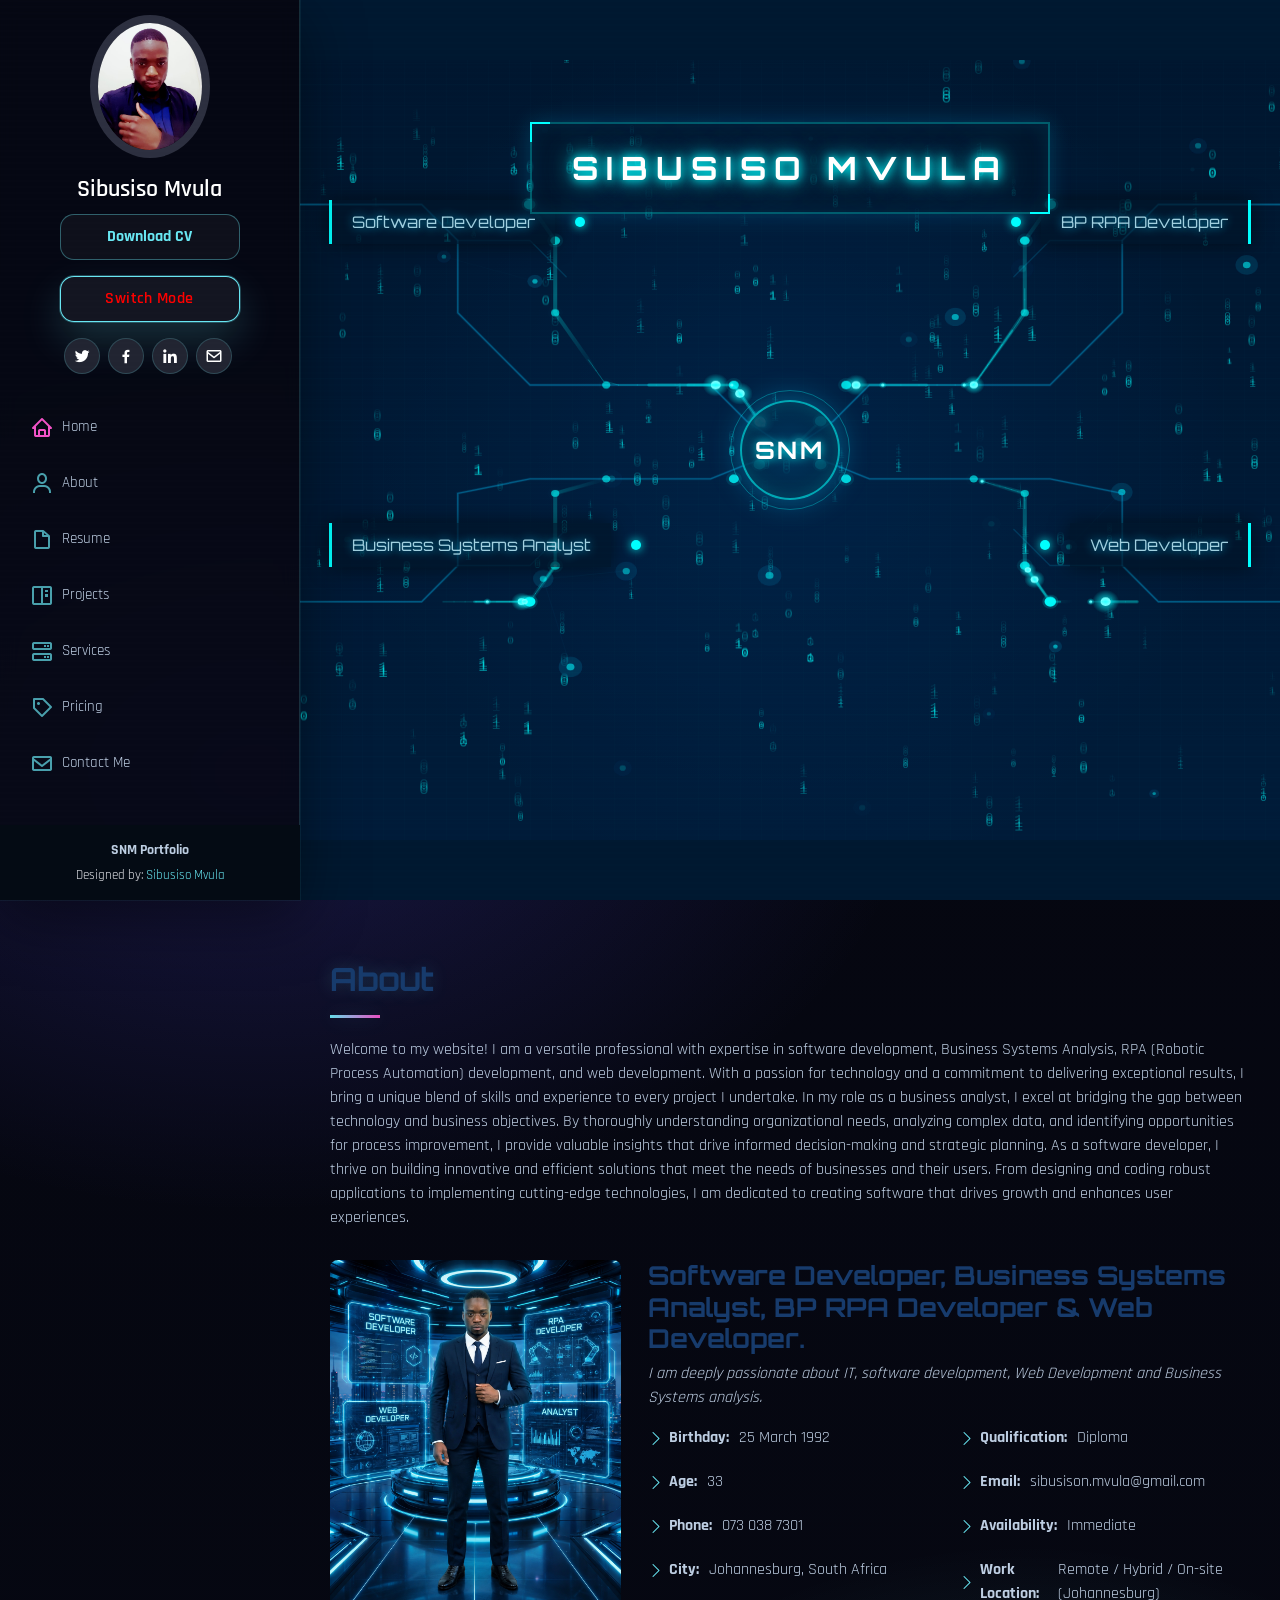
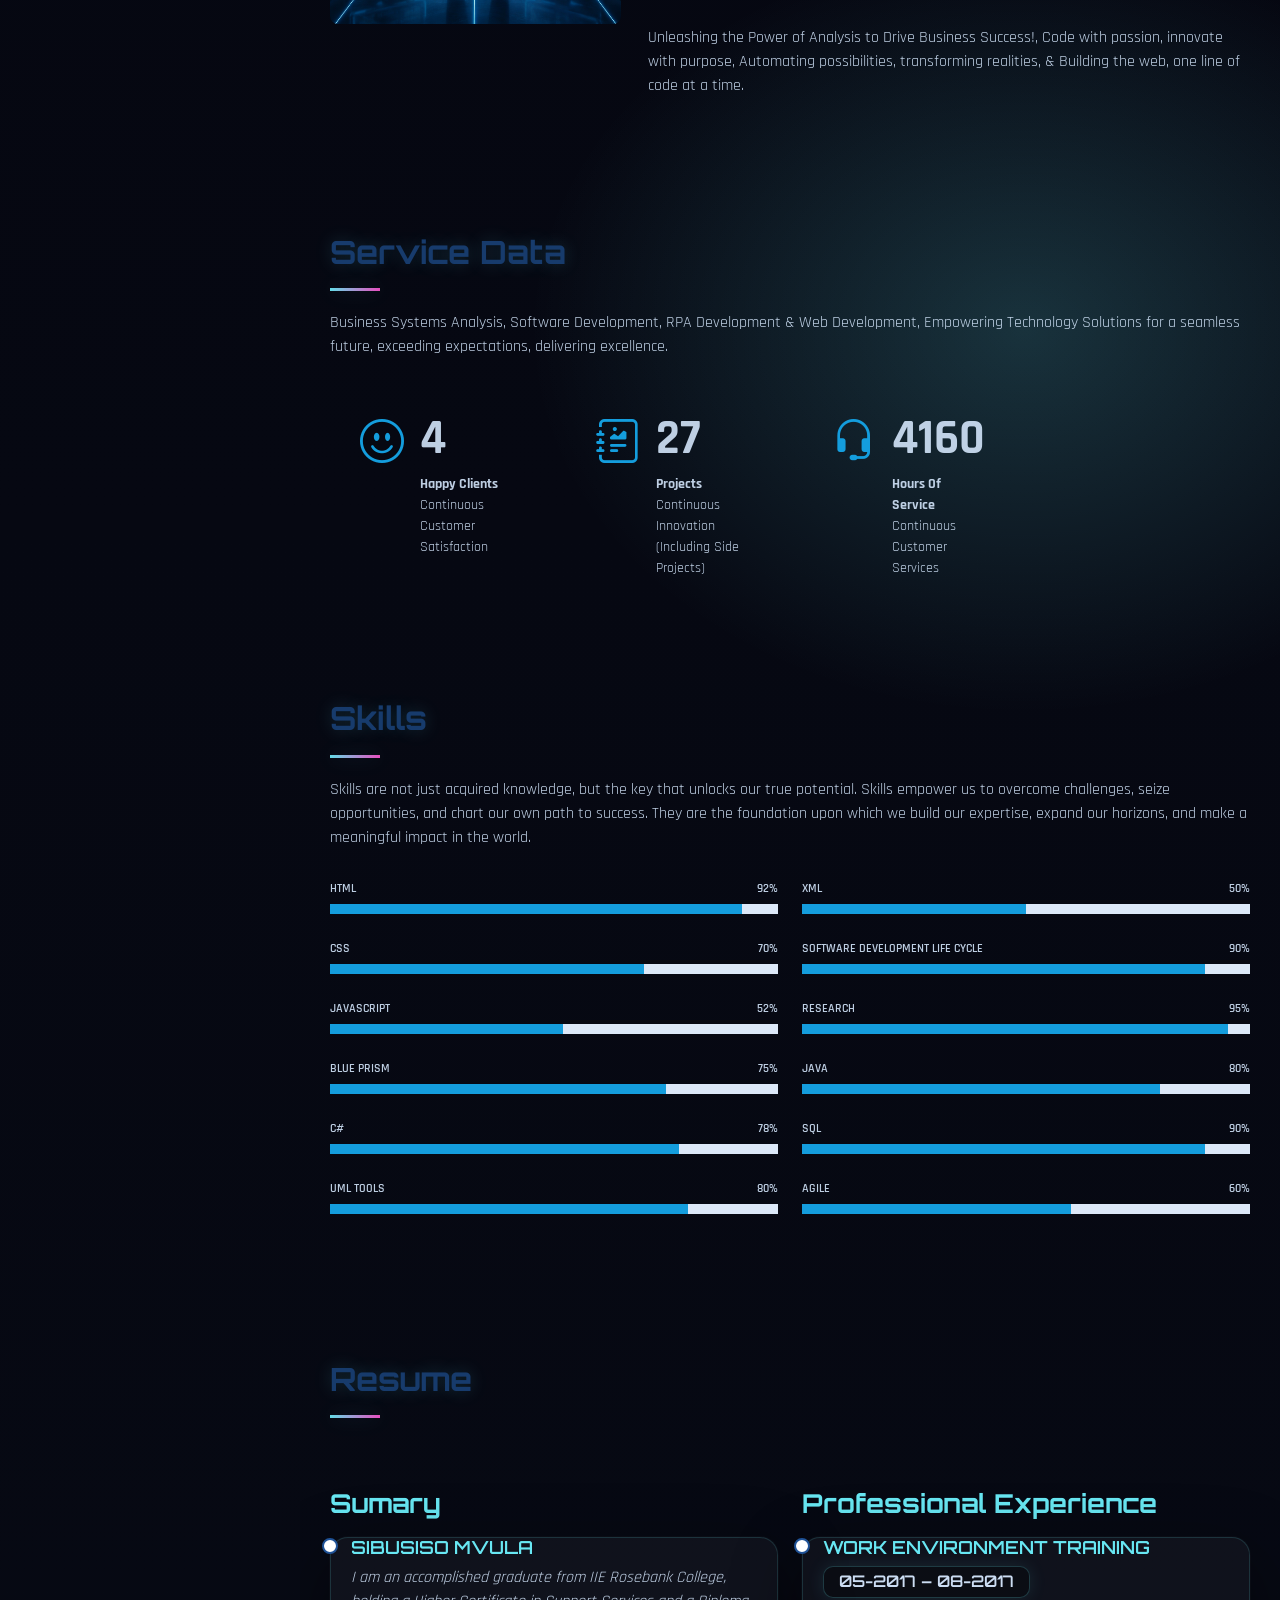
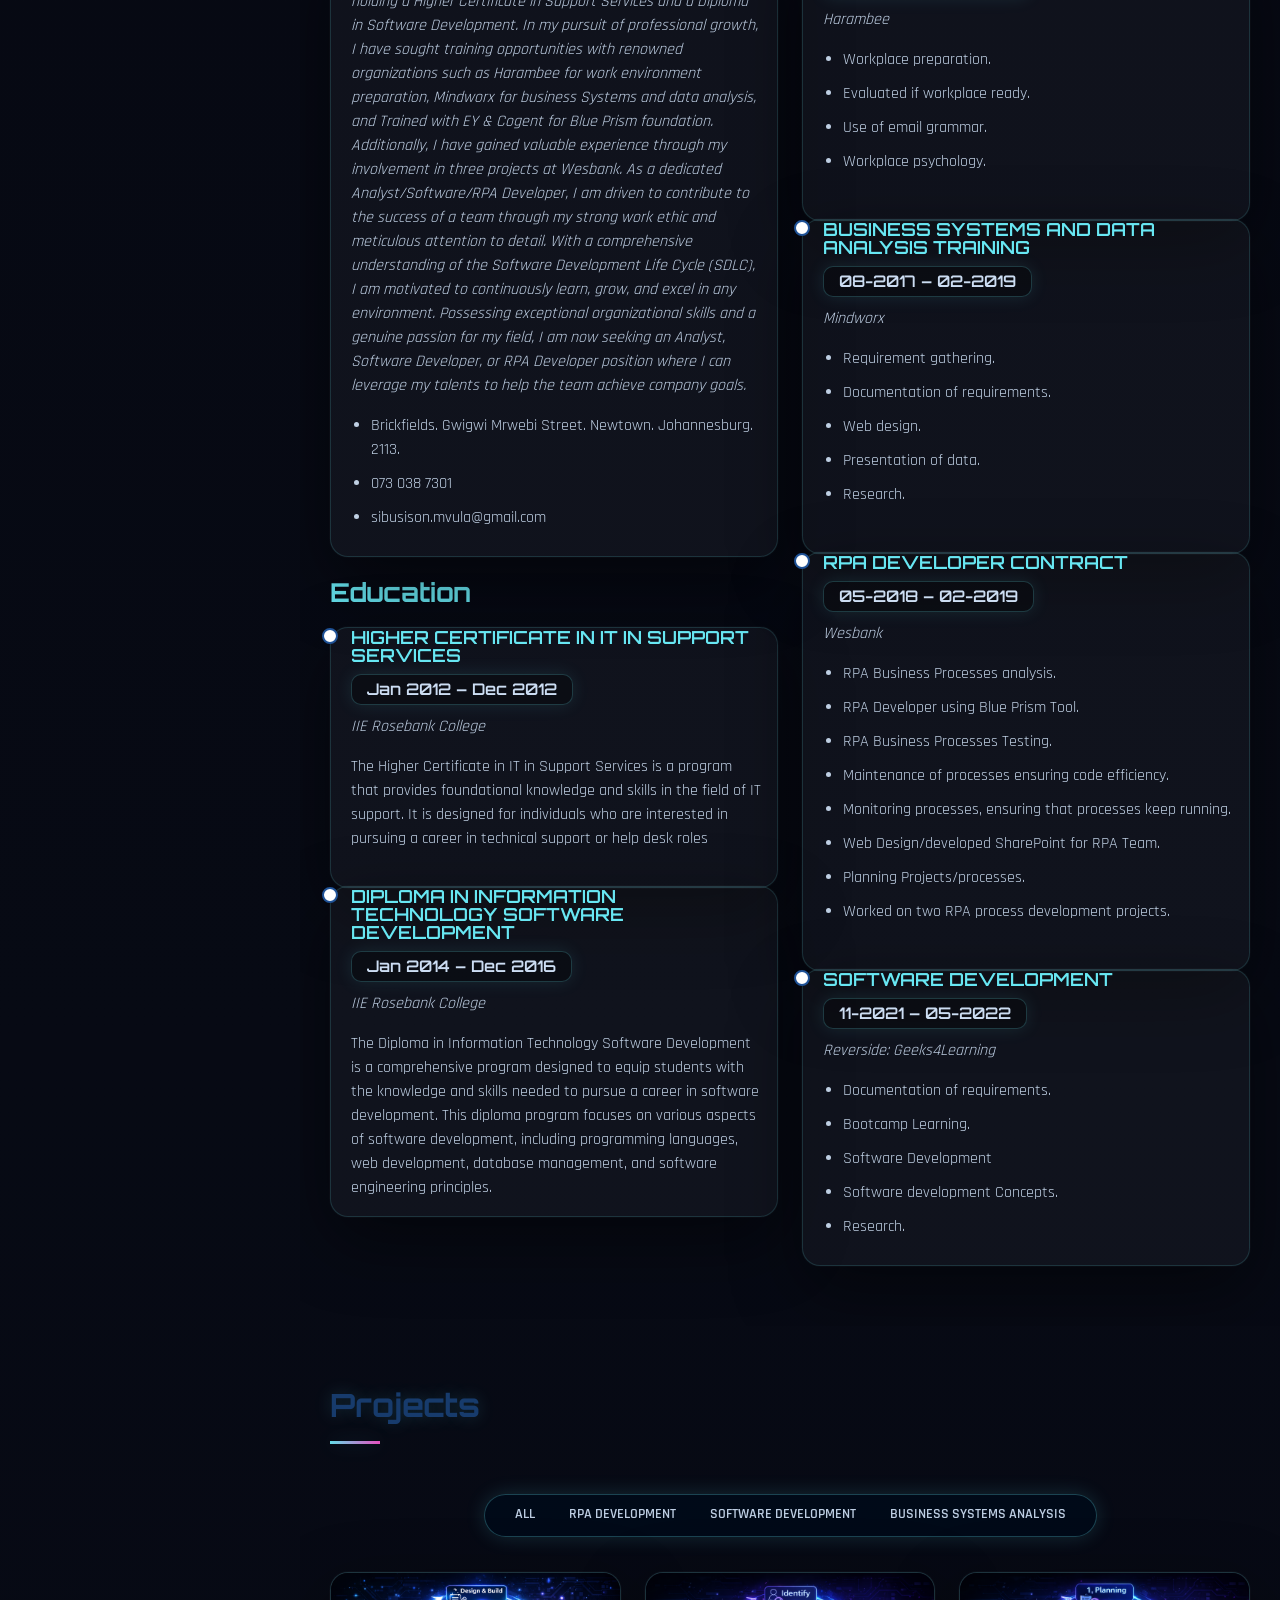
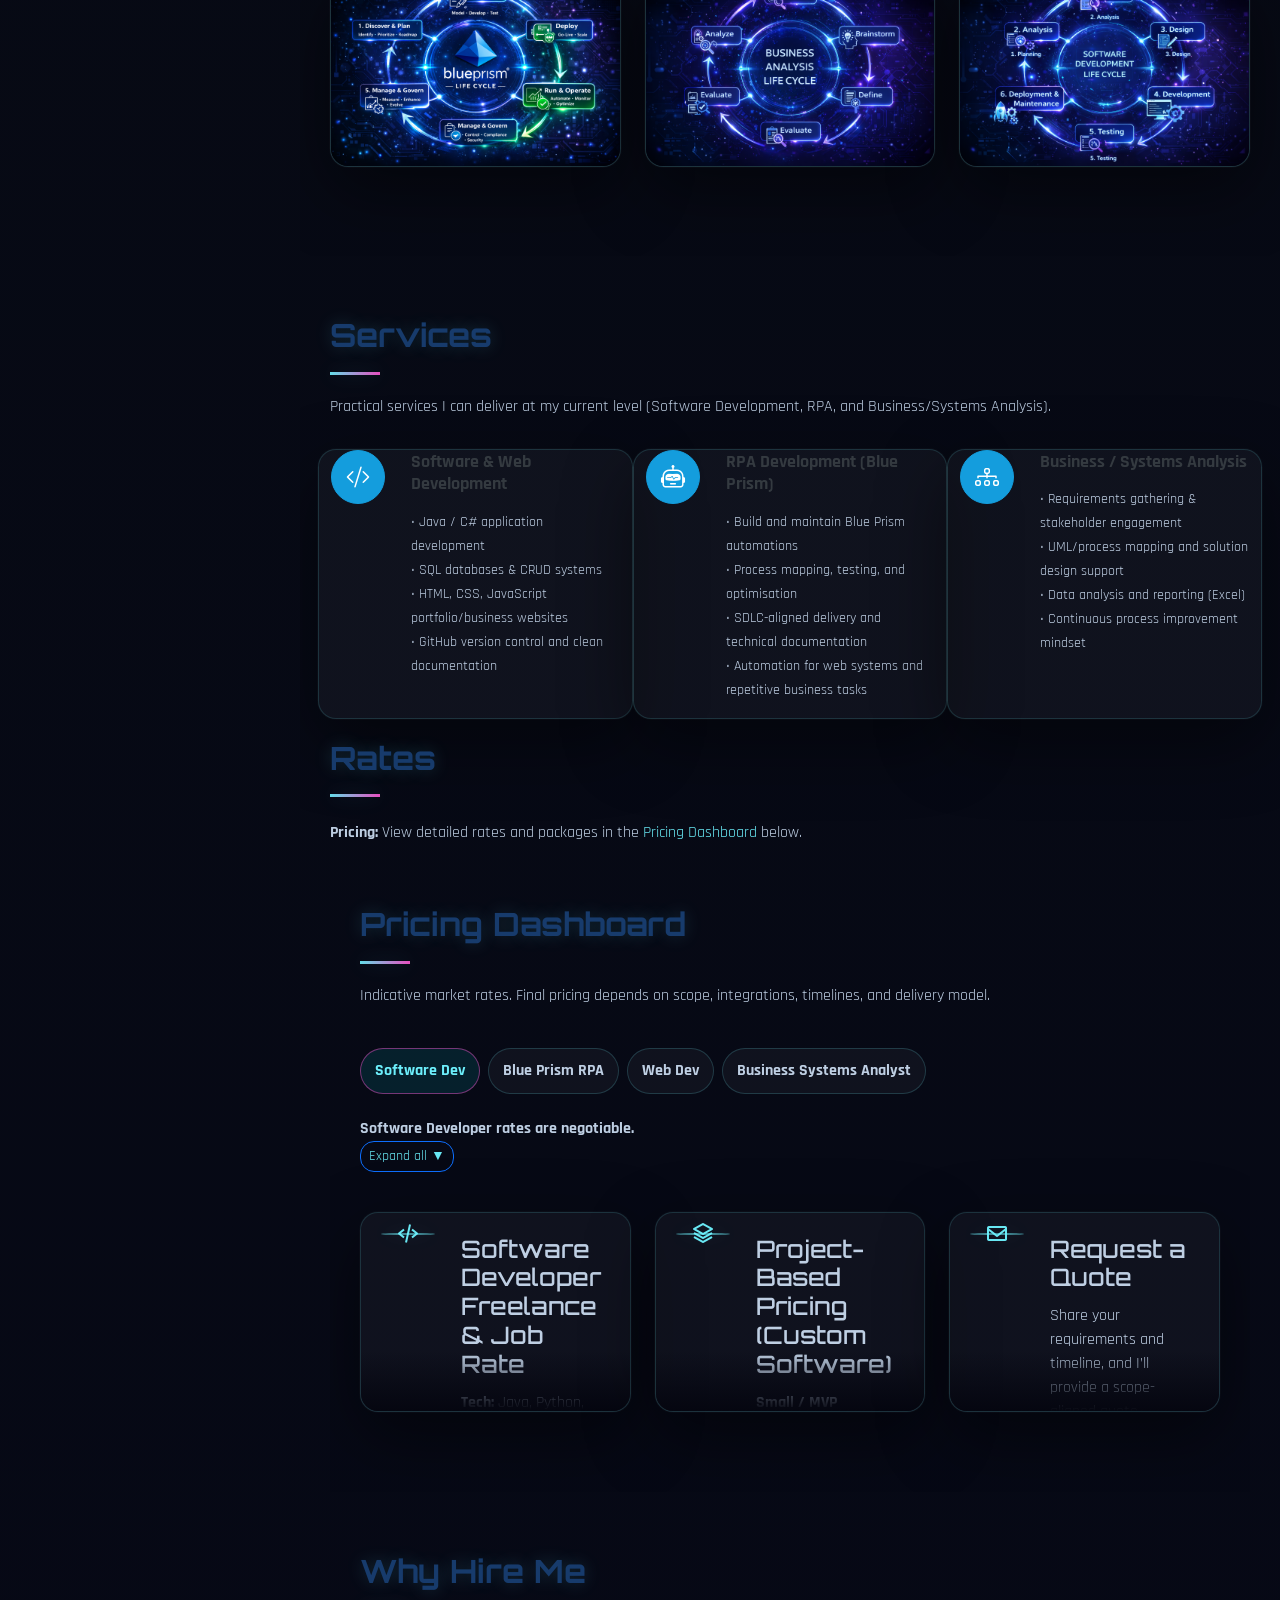
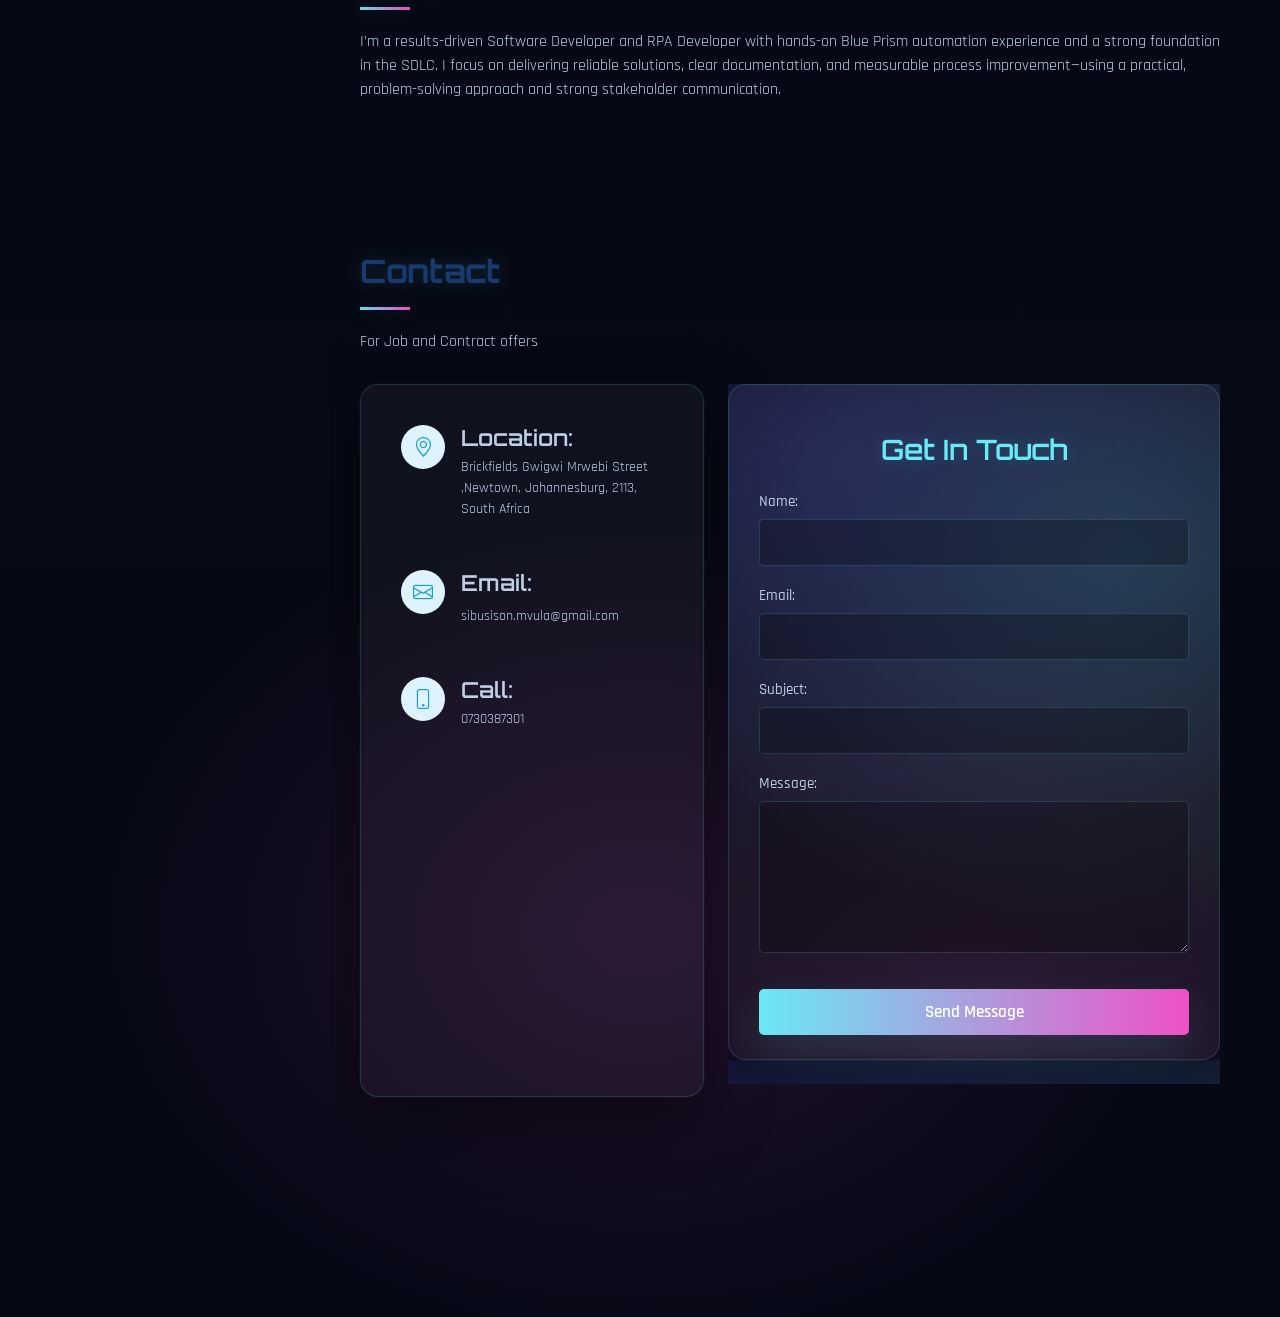
<file: index.html>
<!DOCTYPE html>
<html lang="en">

<head>
  <meta charset="utf-8">
  <meta content="width=device-width, initial-scale=1.0" name="viewport">

  <title>SNM Portfolio - Index</title>
  <meta content="" name="description">
  <meta content="" name="keywords">

  <!-- Favicons -->
  <!-- Google Fonts -->
  <link href="https://fonts.googleapis.com/css2?family=Orbitron:wght@400;500;600;700&family=Rajdhani:wght@300;400;500;600;700&display=swap" rel="stylesheet">
<!-- Vendor CSS Files -->
  <link href="assets/vendor/aos/aos.css" rel="stylesheet">
  <link href="assets/vendor/bootstrap/css/bootstrap.min.css" rel="stylesheet">
  <link href="assets/vendor/bootstrap-icons/bootstrap-icons.css" rel="stylesheet">
  <link href="assets/vendor/boxicons/css/boxicons.min.css" rel="stylesheet">
  <link href="assets/vendor/glightbox/css/glightbox.min.css" rel="stylesheet">
  <link href="assets/vendor/swiper/swiper-bundle.min.css" rel="stylesheet">

  <!-- Template Main CSS File -->
  <link href="assets/css/style.css" rel="stylesheet">
  <!-- Jquery File -->
  <script src="https://code.jquery.com/jquery-3.6.0.min.js"></script>

  <link rel="icon" type="image/x-icon" href="assets/img/favicon.ico">
  <link rel="icon" type="image/png" sizes="512x512" href="assets/img/favicon.png">
  <link rel="apple-touch-icon" href="assets/img/favicon.png">
</head>

<body>

  <!-- ======= Mobile nav toggle button ======= -->
  <i class="bi bi-list mobile-nav-toggle d-xl-none"></i>

  <!-- ======= Header ======= -->
  <header id="header">
    <div class="d-flex flex-column">

      <div class="profile">
        <img src="assets/img/profileg-img.jpg" alt="" class="img-fluid rounded-circle">
        <h1 class="text-light"><a href="index.html">Sibusiso Mvula</a></h1>

          <div class="cv-download-wrap">
            <a class="cv-download-btn" href="assets/docs/Sibusiso_Mvula_CV.pdf" download target="_blank" rel="noopener">Download CV</a>
          </div>

        <div class="mode-switch-inline text-center mt-3">
          <button id="modeToggle" class="mode-toggle" type="button" aria-label="Switch Mode">Switch Mode</button>
        </div>

        <div class="social-links mt-3 text-center">
          <a href="#" class="twitter"><i class="bx bxl-twitter"></i></a>
          <a href="#" class="facebook"><i class="bx bxl-facebook"></i></a>
          <a href="https://www.linkedin.com/in/sibusiso-mvula" target="_blank" rel="noopener" class="linkedin" aria-label="LinkedIn"><i class="bx bxl-linkedin"></i></a>
          <a href="#contact" class="contact-link" aria-label="Contact"><i class="bx bx-envelope"></i></a>
        </div>
      </div>

      <nav id="navbar" class="nav-menu navbar">
        <ul>
          <li><a href="#circuit-animation" class="nav-link scrollto active"><i class="bx bx-home"></i> <span>Home</span></a></li>
          <li><a href="#about" class="nav-link scrollto"><i class="bx bx-user"></i> <span>About</span></a></li>
          <li><a href="#resume" class="nav-link scrollto"><i class="bx bx-file-blank"></i> <span>Resume</span></a></li>
          <li><a href="#portfolio" class="nav-link scrollto"><i class="bx bx-book-content"></i> <span>Projects</span></a></li>
          <li><a href="#services" class="nav-link scrollto"><i class="bx bx-server"></i> <span>Services</span></a></li>
          <li><a href="#pricing" class="nav-link scrollto"><i class="bx bx-purchase-tag"></i> <span>Pricing</span></a></li>
          <li><a href="#contact" class="nav-link scrollto"><i class="bx bx-envelope"></i> <span>Contact Me</span></a></li>
</ul>
      </nav><!-- .nav-menu -->
</div>
  </header><!-- End Header -->



  <main id="main">

  <section id="circuit-animation">
    <style>
        #circuit-animation {
            margin: 0;
            background: #001830;
            overflow: hidden;
            font-family: 'Orbitron', sans-serif;
            position: relative;
            width: 100%;
            height: 100vh;
        }

        #circuit-animation #canvas-container {
            position: relative;
            width: 100%;
            height: 100%;
        }

        #circuit-animation .bg {
            position: absolute;
            width: 100%;
            height: 100%;
            background: 
                radial-gradient(circle at 50% 50%, rgba(0,100,200,0.2) 0%, transparent 70%),
                linear-gradient(180deg, #001830 0%, #002040 100%);
            z-index: 1;
        }

        #circuit-animation #bg-canvas {
            position: absolute;
            top: 0;
            left: 0;
            width: 100%;
            height: 100%;
            z-index: 2;
        }

        #circuit-animation .binary-overlay {
            position: absolute;
            width: 100%;
            height: 100%;
            opacity: 0.3;
            background-image: 
                repeating-linear-gradient(0deg, transparent, transparent 20px, rgba(0,255,255,0.03) 20px, rgba(0,255,255,0.03) 21px),
                repeating-linear-gradient(90deg, transparent, transparent 20px, rgba(0,255,255,0.03) 20px, rgba(0,255,255,0.03) 21px);
            z-index: 3;
            animation: circuitGridMove 20s linear infinite;
        }

        @keyframes circuitGridMove {
            0% { transform: translate(0, 0); }
            100% { transform: translate(20px, 20px); }
        }

        #circuit-animation svg.circuits {
            position: absolute;
            top: 0;
            left: 0;
            width: 100%;
            height: 100%;
            z-index: 4;
        }

        #circuit-animation .trace {
            fill: none;
            stroke: rgba(0,200,255,0.3);
            stroke-width: 2;
            stroke-linecap: round;
            stroke-linejoin: round;
        }

        #circuit-animation .trace-bg {
            fill: none;
            stroke: rgba(0,100,150,0.2);
            stroke-width: 4;
            stroke-linecap: round;
        }

        #circuit-animation .hub-name-container {
            position: absolute;
            top: 8%;
            left: 50%;
            transform: translateX(-50%);
            z-index: 15;
            padding: 20px 40px;
            background: rgba(0,20,40,0.6);
            border: 2px solid rgba(0,255,255,0.3);
            box-shadow: 
                0 0 20px rgba(0,200,255,0.2),
                inset 0 0 20px rgba(0,200,255,0.1);
            animation: circuitBorderElectric 3s linear infinite;
            cursor: default;
        }

        @keyframes circuitBorderElectric {
            0% {
                border-color: rgba(0,255,255,0.3);
                box-shadow: 
                    0 0 10px rgba(0,200,255,0.2),
                    0 0 20px rgba(0,200,255,0.1),
                    inset 0 0 10px rgba(0,200,255,0.1);
            }
            25% {
                border-color: rgba(0,255,255,0.8);
                box-shadow: 
                    0 0 20px rgba(0,200,255,0.6),
                    0 0 40px rgba(0,200,255,0.3),
                    inset 0 0 20px rgba(0,200,255,0.2);
            }
            50% {
                border-color: rgba(0,255,255,0.4);
                box-shadow: 
                    0 0 15px rgba(0,200,255,0.3),
                    0 0 30px rgba(0,200,255,0.1),
                    inset 0 0 15px rgba(0,200,255,0.15);
            }
            75% {
                border-color: rgba(0,255,255,1);
                box-shadow: 
                    0 0 25px rgba(0,200,255,0.8),
                    0 0 50px rgba(0,200,255,0.4),
                    inset 0 0 25px rgba(0,200,255,0.3);
            }
            100% {
                border-color: rgba(0,255,255,0.3);
                box-shadow: 
                    0 0 10px rgba(0,200,255,0.2),
                    0 0 20px rgba(0,200,255,0.1),
                    inset 0 0 10px rgba(0,200,255,0.1);
            }
        }

        #circuit-animation .hub-name-container::before,
        #circuit-animation .hub-name-container::after {
            content: '';
            position: absolute;
            width: 20px;
            height: 20px;
            border: 2px solid #00ffff;
            animation: circuitCornerPulse 2s ease-in-out infinite;
        }

        #circuit-animation .hub-name-container::before {
            top: -2px;
            left: -2px;
            border-right: none;
            border-bottom: none;
        }

        #circuit-animation .hub-name-container::after {
            bottom: -2px;
            right: -2px;
            border-left: none;
            border-top: none;
        }

        @keyframes circuitCornerPulse {
            0%, 100% { opacity: 0.3; box-shadow: 0 0 5px #00ffff; }
            50% { opacity: 1; box-shadow: 0 0 15px #00ffff, 0 0 30px #00ffff; }
        }

        #circuit-animation .hub-name {
            color: #fff;
            font-size: 32px;
            font-weight: 700;
            letter-spacing: 8px;
            text-align: center;
            white-space: nowrap;
            text-shadow: 
                0 0 10px #00ffff,
                0 0 20px #00ffff,
                0 0 40px rgba(0,200,255,0.5);
            animation: circuitTextElectric 2s ease-in-out infinite;
        }

        @keyframes circuitTextElectric {
            0%, 100% { opacity: 0.9; }
            50% { opacity: 1; text-shadow: 0 0 20px #00ffff, 0 0 40px #00ffff, 0 0 60px rgba(0,200,255,0.8); }
        }

        #circuit-animation .hub {
            position: absolute;
            top: 50%;
            left: 50%;
            transform: translate(-50%, -50%);
            width: 100px;
            height: 100px;
            border-radius: 50%;
            border: 2px solid rgba(0,255,255,0.6);
            background: radial-gradient(circle, rgba(0,60,100,0.8) 0%, rgba(0,30,60,0.9) 100%);
            box-shadow: 
                0 0 30px rgba(0,200,255,0.4),
                inset 0 0 20px rgba(0,255,255,0.2);
            z-index: 10;
            display: flex;
            align-items: center;
            justify-content: center;
        }

        #circuit-animation .hub::before {
            content: '';
            position: absolute;
            width: 120px;
            height: 120px;
            border-radius: 50%;
            border: 1px solid rgba(0,255,255,0.3);
            animation: circuitHubPulse 2s infinite;
        }

        @keyframes circuitHubPulse {
            0%, 100% { transform: scale(1); opacity: 0.5; }
            50% { transform: scale(1.1); opacity: 0.8; }
        }

        #circuit-animation .hub-text {
            color: #fff;
            font-size: 24px;
            font-weight: 700;
            letter-spacing: 3px;
            text-shadow: 0 0 10px #00ffff;
        }

        #circuit-animation .role-label {
            position: absolute;
            color: #a0d0e0;
            font-size: 16px;
            font-weight: 400;
            text-shadow: 0 0 10px rgba(0,200,255,0.8);
            z-index: 10;
            background: rgba(0,20,40,0.7);
            padding: 10px 20px;
            border-left: 3px solid #00ffff;
            box-shadow: 0 0 20px rgba(0,0,0,0.5);
            cursor: pointer;
            transition: all 0.3s cubic-bezier(0.4, 0, 0.2, 1);
            user-select: none;
        }

        #circuit-animation .role-label::after {
            content: '';
            position: absolute;
            width: 10px;
            height: 10px;
            background: #00ffff;
            border-radius: 50%;
            box-shadow: 0 0 10px #00ffff;
            transition: all 0.3s ease;
        }

        #circuit-animation .role-label:hover {
            transform: translateY(-5px) scale(1.05);
            background: rgba(0,40,80,0.9);
            border-left: 3px solid #00ffff;
            box-shadow: 
                0 10px 30px rgba(0,0,0,0.6),
                0 0 30px rgba(0,200,255,0.4),
                inset 0 0 20px rgba(0,200,255,0.1);
            color: #ffffff;
            text-shadow: 0 0 20px #00ffff, 0 0 30px rgba(0,200,255,0.8);
        }

        #circuit-animation .role-label:hover::after {
            transform: scale(1.5);
            box-shadow: 0 0 20px #00ffff, 0 0 40px #00ffff;
            background: #ffffff;
        }

        #circuit-animation .role-label:active {
            transform: translateY(-2px) scale(0.98);
            transition: all 0.1s ease;
        }

        #circuit-animation .tl { top: 18%; left: 3%; }
        #circuit-animation .tl::after { right: -30px; top: 50%; transform: translateY(-50%); }
        #circuit-animation .tl:hover::after { right: -35px; }

        #circuit-animation .tr { top: 18%; right: 3%; text-align: right; border-left: none; border-right: 3px solid #00ffff; }
        #circuit-animation .tr::after { left: -30px; top: 50%; transform: translateY(-50%); }
        #circuit-animation .tr:hover::after { left: -35px; }
        #circuit-animation .tr:hover { border-right: 3px solid #00ffff; border-left: none; }

        #circuit-animation .bl { bottom: 35%; left: 3%; }
        #circuit-animation .bl::after { right: -30px; top: 50%; transform: translateY(-50%); }
        #circuit-animation .bl:hover::after { right: -35px; }

        #circuit-animation .br { bottom: 35%; right: 3%; text-align: right; border-left: none; border-right: 3px solid #00ffff; }
        #circuit-animation .br::after { left: -30px; top: 50%; transform: translateY(-50%); }
        #circuit-animation .br:hover::after { left: -35px; }
        #circuit-animation .br:hover { border-right: 3px solid #00ffff; border-left: none; }

        #circuit-animation #electric-canvas {
            position: absolute;
            top: 0;
            left: 0;
            width: 100%;
            height: 100%;
            z-index: 5;
            pointer-events: none;
        }
    </style>

    <div id="canvas-container">
        <div class="bg"></div>
        <canvas id="bg-canvas"></canvas>
        <div class="binary-overlay"></div>

        <svg class="circuits" viewBox="0 0 1920 1080" preserveAspectRatio="xMidYMid slice">
            <path class="trace-bg" d="M 280 200 L 450 200 L 500 250 L 500 350 L 600 450 L 850 450 L 900 500 L 960 540" />
            <path class="trace" d="M 280 200 L 450 200 L 500 250 L 500 350 L 600 450 L 850 450 L 900 500 L 960 540" />
            <path class="trace-bg" d="M 1640 200 L 1470 200 L 1420 250 L 1420 350 L 1320 450 L 1070 450 L 1020 500 L 960 540" />
            <path class="trace" d="M 1640 200 L 1470 200 L 1420 250 L 1420 350 L 1320 450 L 1070 450 L 1020 500 L 960 540" />
            <path class="trace-bg" d="M 280 750 L 450 750 L 500 700 L 500 600 L 600 580 L 850 580 L 900 560 L 960 540" />
            <path class="trace" d="M 280 750 L 450 750 L 500 700 L 500 600 L 600 580 L 850 580 L 900 560 L 960 540" />
            <path class="trace-bg" d="M 1640 750 L 1470 750 L 1420 700 L 1420 600 L 1320 580 L 1070 580 L 1020 560 L 960 540" />
            <path class="trace" d="M 1640 750 L 1470 750 L 1420 700 L 1420 600 L 1320 580 L 1070 580 L 1020 560 L 960 540" />
            <path class="trace" d="M 500 250 L 600 250 L 650 300" opacity="0.5" />
            <path class="trace" d="M 1420 250 L 1320 250 L 1270 300" opacity="0.5" />
            <path class="trace" d="M 500 700 L 600 700 L 650 650" opacity="0.5" />
            <path class="trace" d="M 1420 700 L 1320 700 L 1270 650" opacity="0.5" />
        </svg>

        <canvas id="electric-canvas"></canvas>

        <div class="hub-name-container">
            <div class="hub-name">SIBUSISO MVULA</div>
        </div>

        <div class="hub">
            <div class="hub-text">SNM</div>
        </div>

        <div class="role-label tl">Software Developer</div>
        <div class="role-label tr">BP RPA Developer</div>
        <div class="role-label bl">Business Systems Analyst</div>
        <div class="role-label br">Web Developer</div>
    </div>

    <script>
        (function() {
            const section = document.getElementById('circuit-animation');
            const bgCanvas = section.querySelector('#bg-canvas');
            const bgCtx = bgCanvas.getContext('2d');
            
            function resizeBg() {
                bgCanvas.width = section.offsetWidth;
                bgCanvas.height = section.offsetHeight;
            }
            resizeBg();
            window.addEventListener('resize', resizeBg);
            
            class BinaryDrop {
                constructor() { this.reset(); this.y = Math.random() * section.offsetHeight; }
                reset() { this.x = Math.random() * section.offsetWidth; this.y = -50; this.speed = 1 + Math.random() * 3; this.size = 8 + Math.random() * 8; this.value = Math.random() > 0.5 ? '1' : '0'; this.opacity = 0.1 + Math.random() * 0.4; this.switchTimer = 0; this.switchInterval = 10 + Math.random() * 30; }
                update() { this.y += this.speed; this.switchTimer++; if (this.switchTimer > this.switchInterval) { this.value = this.value === '1' ? '0' : '1'; this.switchTimer = 0; } if (this.y > section.offsetHeight) this.reset(); }
                draw(ctx) { ctx.font = this.size + "px 'Courier New', monospace"; ctx.fillStyle = 'rgba(0, 255, 255, ' + (this.opacity * 0.3) + ')'; ctx.fillText(this.value, this.x, this.y - this.size * 1.5); ctx.fillStyle = 'rgba(0, 255, 255, ' + this.opacity + ')'; ctx.fillText(this.value, this.x, this.y); }
            }
            
            class AmbientNode {
                constructor() { this.x = Math.random() * section.offsetWidth; this.y = Math.random() * section.offsetHeight; this.size = 1.5 + Math.random() * 2.5; this.pulseSpeed = 0.02 + Math.random() * 0.04; this.pulse = Math.random() * Math.PI * 2; this.connections = []; }
                update(nodes) { this.pulse += this.pulseSpeed; this.connections = []; nodes.forEach(node => { if (node === this) return; const dist = Math.hypot(node.x - this.x, node.y - this.y); if (dist < 120 && Math.random() > 0.95) this.connections.push(node); }); }
                draw(ctx) { const opacity = 0.15 + Math.sin(this.pulse) * 0.15; this.connections.forEach(node => { ctx.beginPath(); ctx.moveTo(this.x, this.y); ctx.lineTo(node.x, node.y); ctx.strokeStyle = 'rgba(0, 200, 255, ' + (0.05 + Math.sin(this.pulse) * 0.05) + ')'; ctx.lineWidth = 0.5; ctx.stroke(); }); ctx.beginPath(); ctx.arc(this.x, this.y, this.size, 0, Math.PI * 2); ctx.fillStyle = 'rgba(0, 255, 255, ' + opacity + ')'; ctx.fill(); ctx.beginPath(); ctx.arc(this.x, this.y, this.size * 3, 0, Math.PI * 2); ctx.fillStyle = 'rgba(0, 200, 255, ' + (opacity * 0.2) + ')'; ctx.fill(); }
            }

            const binaryDrops = Array(200).fill(null).map(() => new BinaryDrop());
            const ambientNodes = Array(25).fill(null).map(() => new AmbientNode());
            
            function animateBackground() {
                bgCtx.fillStyle = 'rgba(0, 24, 48, 0.15)';
                bgCtx.fillRect(0, 0, bgCanvas.width, bgCanvas.height);
                ambientNodes.forEach(node => { node.update(ambientNodes); node.draw(bgCtx); });
                binaryDrops.forEach(drop => { drop.update(); drop.draw(bgCtx); });
                requestAnimationFrame(animateBackground);
            }
            animateBackground();
            
            const canvas = section.querySelector('#electric-canvas');
            const ctx = canvas.getContext('2d');
            
            function resize() { canvas.width = section.offsetWidth; canvas.height = section.offsetHeight; }
            resize();
            window.addEventListener('resize', resize);
            
            function scaleX(x) { return (x / 1920) * canvas.width; }
            function scaleY(y) { return (y / 1080) * canvas.height; }
            
            const paths = [
                [{x:280, y:200}, {x:450, y:200}, {x:500, y:250}, {x:500, y:350}, {x:600, y:450}, {x:850, y:450}, {x:900, y:500}, {x:960, y:540}],
                [{x:1640, y:200}, {x:1470, y:200}, {x:1420, y:250}, {x:1420, y:350}, {x:1320, y:450}, {x:1070, y:450}, {x:1020, y:500}, {x:960, y:540}],
                [{x:280, y:750}, {x:450, y:750}, {x:500, y:700}, {x:500, y:600}, {x:600, y:580}, {x:850, y:580}, {x:900, y:560}, {x:960, y:540}],
                [{x:1640, y:750}, {x:1470, y:750}, {x:1420, y:700}, {x:1420, y:600}, {x:1320, y:580}, {x:1070, y:580}, {x:1020, y:560}, {x:960, y:540}]
            ];
            
            class Electron {
                constructor(pathIndex, speed) {
                    this.pathIndex = pathIndex;
                    this.points = paths[pathIndex];
                    this.progress = Math.random();
                    this.speed = speed * (0.8 + Math.random() * 0.4);
                    this.size = 2 + Math.random() * 2;
                    this.alpha = 1;
                    this.trail = [];
                    this.maxTrail = 10;
                }
                update() {
                    this.progress += 0.005 * this.speed;
                    if (this.progress >= 1) { this.progress = 0; this.trail = []; }
                    const totalSegments = this.points.length - 1;
                    const segmentProgress = this.progress * totalSegments;
                    const segmentIndex = Math.floor(segmentProgress);
                    const localProgress = segmentProgress - segmentIndex;
                    if (segmentIndex < totalSegments) {
                        const p1 = this.points[segmentIndex];
                        const p2 = this.points[segmentIndex + 1];
                        this.x = scaleX(p1.x + (p2.x - p1.x) * localProgress);
                        this.y = scaleY(p1.y + (p2.y - p1.y) * localProgress);
                        this.trail.push({x: this.x, y: this.y, alpha: 1});
                        if (this.trail.length > this.maxTrail) this.trail.shift();
                        this.trail.forEach((t, i) => { t.alpha = i / this.trail.length; });
                    }
                }
                draw(ctx) {
                    ctx.beginPath();
                    for (let i = 0; i < this.trail.length - 1; i++) { ctx.moveTo(this.trail[i].x, this.trail[i].y); ctx.lineTo(this.trail[i+1].x, this.trail[i+1].y); }
                    ctx.strokeStyle = 'rgba(0, 255, 255, 0.3)';
                    ctx.lineWidth = this.size;
                    ctx.stroke();
                    ctx.beginPath();
                    ctx.arc(this.x, this.y, this.size * 1.5, 0, Math.PI * 2);
                    ctx.fillStyle = '#ffffff';
                    ctx.fill();
                    ctx.beginPath();
                    ctx.arc(this.x, this.y, this.size * 4, 0, Math.PI * 2);
                    const gradient = ctx.createRadialGradient(this.x, this.y, 0, this.x, this.y, this.size * 4);
                    gradient.addColorStop(0, 'rgba(0, 255, 255, 0.8)');
                    gradient.addColorStop(1, 'rgba(0, 255, 255, 0)');
                    ctx.fillStyle = gradient;
                    ctx.fill();
                }
            }
            
            const electrons = [];
            paths.forEach((_, idx) => {
                for (let i = 0; i < 3; i++) electrons.push(new Electron(idx, 2));
                for (let i = 0; i < 2; i++) { const e = new Electron(idx, 4); e.size = 1; electrons.push(e); }
            });
            
            function drawGlowLines() {
                paths.forEach(path => {
                    const gradient = ctx.createLinearGradient(scaleX(path[0].x), scaleY(path[0].y), scaleX(path[path.length-1].x), scaleY(path[path.length-1].y));
                    const offset = (Date.now() / 1000) % 2;
                    gradient.addColorStop((0 + offset) % 1, 'rgba(0,255,255,0)');
                    gradient.addColorStop((0.2 + offset) % 1, 'rgba(0,255,255,0.3)');
                    gradient.addColorStop((0.4 + offset) % 1, 'rgba(0,255,255,0)');
                    ctx.beginPath();
                    ctx.moveTo(scaleX(path[0].x), scaleY(path[0].y));
                    for (let i = 1; i < path.length; i++) ctx.lineTo(scaleX(path[i].x), scaleY(path[i].y));
                    ctx.strokeStyle = gradient;
                    ctx.lineWidth = 4;
                    ctx.lineCap = 'round';
                    ctx.lineJoin = 'round';
                    ctx.stroke();
                    path.forEach((point, idx) => {
                        if (idx === 0 || idx === path.length - 1) return;
                        const nodePulse = Math.sin(Date.now() / 200 + idx) * 0.5 + 0.5;
                        ctx.beginPath();
                        ctx.arc(scaleX(point.x), scaleY(point.y), 4 + nodePulse * 2, 0, Math.PI * 2);
                        ctx.fillStyle = 'rgba(0, 255, 255, ' + (0.6 + nodePulse * 0.4) + ')';
                        ctx.fill();
                        ctx.beginPath();
                        ctx.arc(scaleX(point.x), scaleY(point.y), 8, 0, Math.PI * 2);
                        ctx.fillStyle = 'rgba(0, 255, 255, ' + (0.2 * nodePulse) + ')';
                        ctx.fill();
                    });
                });
            }
            
            function animate() {
                ctx.clearRect(0, 0, canvas.width, canvas.height);
                drawGlowLines();
                electrons.forEach(e => { e.update(); e.draw(ctx); });
                if (Math.random() < 0.05) {
                    const path = paths[Math.floor(Math.random() * paths.length)];
                    const idx = Math.floor(Math.random() * (path.length - 1));
                    const p1 = path[idx], p2 = path[idx + 1];
                    ctx.beginPath();
                    ctx.moveTo(scaleX(p1.x), scaleY(p1.y));
                    ctx.lineTo(scaleX(p2.x), scaleY(p2.y));
                    ctx.strokeStyle = 'rgba(255, 255, 255, 0.8)';
                    ctx.lineWidth = 3;
                    ctx.stroke();
                }
                requestAnimationFrame(animate);
            }
            animate();
        })();
    </script>
  </section>

    <!-- ======= About Section ======= -->
    <section id="about" class="about">
      <div class="container">

        <div class="section-title">
          <h2>About</h2>
          <p>Welcome to my website! I am a versatile professional with expertise in software development, Business Systems Analysis,
		  RPA (Robotic Process Automation) development, and web development. 
		  With a passion for technology and a commitment to delivering exceptional results, 
		  I bring a unique blend of skills and experience to every project I undertake.
		  
		  In my role as a business analyst, I excel at bridging the gap between technology and business objectives. 
		  By thoroughly understanding organizational needs, analyzing complex data, and identifying opportunities for process improvement, 
		  I provide valuable insights that drive informed decision-making and strategic planning.
		  
		  As a software developer, I thrive on building innovative and efficient solutions that meet the needs of businesses and their users. 
		  From designing and coding robust applications to implementing cutting-edge technologies,
		  I am dedicated to creating software that drives growth and enhances user experiences.
		  </p>
        </div>

        <div class="row">
          <div class="col-lg-4" data-aos="fade-right">
            <img src="assets/img/profile-img.jpg" class="img-fluid" alt="">
          </div>
          <div class="col-lg-8 pt-4 pt-lg-0 content" data-aos="fade-left">
            <h3>Software Developer, Business Systems Analyst, BP RPA Developer &amp; Web Developer.</h3>
            <p class="fst-italic">
			  I am deeply passionate about IT, software development, Web Development and Business Systems analysis.
            </p>
            <div class="row">
              <div class="col-lg-6">
                <ul>
                  <li><i class="bi bi-chevron-right"></i> <strong>Birthday:</strong> <span>25 March 1992</span></li>
                  <li><i class="bi bi-chevron-right"></i> <strong>Age:</strong> <span id="ageField">33</span></li>
                  <li><i class="bi bi-chevron-right"></i> <strong>Phone:</strong> <span>073 038 7301</span></li>
                  <li><i class="bi bi-chevron-right"></i> <strong>City:</strong> <span>Johannesburg, South Africa</span></li>
                </ul>
              </div>
              <div class="col-lg-6">
                <ul>
                  
                  <li><i class="bi bi-chevron-right"></i> <strong>Qualification:</strong> <span>Diploma</span></li>
                  <li><i class="bi bi-chevron-right"></i> <strong>Email:</strong> <span>sibusison.mvula@gmail.com</span></li>
                  <li><i class="bi bi-chevron-right"></i> <strong>Availability:</strong> <span>Immediate</span></li>
                  <li><i class="bi bi-chevron-right"></i> <strong>Work Location:</strong> <span>Remote / Hybrid / On-site (Johannesburg)</span></li>
                </ul>
              </div>
            </div>
            <p> 
			  Unleashing the Power of Analysis to Drive Business Success!,
              Code with passion, innovate with purpose,
			  Automating possibilities, transforming realities, &amp
			  Building the web, one line of code at a time. 
			  </p>
          </div>
        </div>

      </div>
    </section><!-- End About Section -->

    <!-- ======= Facts Section ======= -->
    <section id="facts" class="facts">
      <div class="container">

        <div class="section-title">
          <h2>Service Data</h2>
          <p>Business Systems Analysis, Software Development, RPA Development & Web Development, Empowering Technology Solutions for a seamless future, exceeding expectations, delivering excellence.
		  </p>
        </div>

        <div class="row no-gutters">

          <div class="col-lg-3 col-md-6 d-md-flex align-items-md-stretch" data-aos="fade-up">
            <div class="count-box">
              <i class="bi bi-emoji-smile"></i>
              <span data-purecounter-start="0" data-purecounter-end="4" data-purecounter-duration="1" class="purecounter"></span>
              <p><strong>Happy Clients</strong> Continuous Customer Satisfaction</p>
            </div>
          </div>

          <div class="col-lg-3 col-md-6 d-md-flex align-items-md-stretch" data-aos="fade-up" data-aos-delay="100">
            <div class="count-box">
              <i class="bi bi-journal-richtext"></i>
              <span data-purecounter-start="0" data-purecounter-end="27" data-purecounter-duration="1" class="purecounter"></span>
              <p><strong>Projects</strong> Continuous Innovation (Including Side Projects)</p>
            </div>
          </div>

          <div class="col-lg-3 col-md-6 d-md-flex align-items-md-stretch" data-aos="fade-up" data-aos-delay="200">
            <div class="count-box">
              <i class="bi bi-headset"></i>
              <span data-purecounter-start="0" data-purecounter-end="4160" data-purecounter-duration="1" class="purecounter"></span>
              <p><strong>Hours Of Service</strong> Continuous Customer Services</p>
            </div>
          </div>

        </div>

      </div>
    </section><!-- End Facts Section -->

    <!-- ======= Skills Section ======= -->
    <section id="skills" class="skills section-bg">
      <div class="container">

        <div class="section-title">
          <h2>Skills</h2>
          <p> Skills are not just acquired knowledge, but the key that unlocks our true potential. Skills empower us to overcome challenges, seize opportunities, and chart our own path to success.
		  They are the foundation upon which we build our expertise, expand our horizons, and make a meaningful impact in the world.
		  </p>
        </div>

        <div class="row skills-content">

          <div class="col-lg-6" data-aos="fade-up">

            <div class="progress">
              <span class="skill">HTML <i class="val">92%</i></span>
              <div class="progress-bar-wrap">
                <div class="progress-bar" role="progressbar" aria-valuenow="92" aria-valuemin="0" aria-valuemax="100"></div>
              </div>
            </div>

            <div class="progress">
              <span class="skill">CSS <i class="val">70%</i></span>
              <div class="progress-bar-wrap">
                <div class="progress-bar" role="progressbar" aria-valuenow="70" aria-valuemin="0" aria-valuemax="100"></div>
              </div>
            </div>

            <div class="progress">
              <span class="skill">JavaScript <i class="val">52%</i></span>
              <div class="progress-bar-wrap">
                <div class="progress-bar" role="progressbar" aria-valuenow="52" aria-valuemin="0" aria-valuemax="100"></div>
              </div>
            </div>
			
			<div class="progress">
              <span class="skill">Blue Prism <i class="val">75%</i></span>
              <div class="progress-bar-wrap">
                <div class="progress-bar" role="progressbar" aria-valuenow="75" aria-valuemin="0" aria-valuemax="100"></div>
              </div>
            </div>
			
			<div class="progress">
              <span class="skill">C# <i class="val">78%</i></span>
              <div class="progress-bar-wrap">
                <div class="progress-bar" role="progressbar" aria-valuenow="78" aria-valuemin="0" aria-valuemax="100"></div>
              </div>
            </div>
			
			<div class="progress">
              <span class="skill">UML Tools <i class="val">80%</i></span>
              <div class="progress-bar-wrap">
                <div class="progress-bar" role="progressbar" aria-valuenow="80" aria-valuemin="0" aria-valuemax="100"></div>
              </div>
            </div>
			

          </div>

          <div class="col-lg-6" data-aos="fade-up" data-aos-delay="100">

            <div class="progress">
              <span class="skill">XML<i class="val">50%</i></span>
              <div class="progress-bar-wrap">
                <div class="progress-bar" role="progressbar" aria-valuenow="50" aria-valuemin="0" aria-valuemax="100"></div>
              </div>
            </div>

            <div class="progress">
              <span class="skill">Software Development Life Cycle <i class="val">90%</i></span>
              <div class="progress-bar-wrap">
                <div class="progress-bar" role="progressbar" aria-valuenow="90" aria-valuemin="0" aria-valuemax="100"></div>
              </div>
            </div>

            <div class="progress">
              <span class="skill">Research <i class="val">95%</i></span>
              <div class="progress-bar-wrap">
                <div class="progress-bar" role="progressbar" aria-valuenow="95" aria-valuemin="0" aria-valuemax="100"></div>
              </div>
            </div>
			
			<div class="progress">
              <span class="skill">Java <i class="val">80%</i></span>
              <div class="progress-bar-wrap">
                <div class="progress-bar" role="progressbar" aria-valuenow="80" aria-valuemin="0" aria-valuemax="100"></div>
              </div>
            </div>
			
			<div class="progress">
              <span class="skill">SQL <i class="val">90%</i></span>
              <div class="progress-bar-wrap">
                <div class="progress-bar" role="progressbar" aria-valuenow="90" aria-valuemin="0" aria-valuemax="100"></div>
              </div>
            </div>
			
			<div class="progress">
              <span class="skill">Agile <i class="val">60%</i></span>
              <div class="progress-bar-wrap">
                <div class="progress-bar" role="progressbar" aria-valuenow="60" aria-valuemin="0" aria-valuemax="100"></div>
              </div>
            </div>


          </div>
		  

        </div>

      </div>
	  <!--end of skils1-->
	  
    </section><!-- End Skills Section -->

    <!-- ======= Resume Section ======= -->
    <section id="resume" class="resume">
      <div class="container">

        <div class="section-title">
          <h2>Resume</h2>
          <p> 
		  </p>
        </div>

        <div class="row">
          <div class="col-lg-6" data-aos="fade-up">
            <h3 class="resume-title">Sumary</h3>
            <div class="resume-item pb-0">
              <h4>Sibusiso Mvula</h4>
              <p><em>I am an accomplished graduate from IIE Rosebank College, holding a Higher Certificate in Support Services and a Diploma in Software Development.
		  In my pursuit of professional growth, I have sought training opportunities with renowned organizations such as Harambee for work environment preparation,
		  Mindworx for business Systems and data analysis, and Trained with EY & Cogent for Blue Prism foundation. Additionally, I have gained valuable experience through my involvement in three projects at Wesbank.
		  As a dedicated Analyst/Software/RPA Developer, I am driven to contribute to the success of a team through my strong work ethic and meticulous attention to detail. 
		  With a comprehensive understanding of the Software Development Life Cycle (SDLC), I am motivated to continuously learn, grow, and excel in any environment. 
		  Possessing exceptional organizational skills and a genuine passion for my field, I am now seeking an Analyst, Software Developer, 
		  or RPA Developer position where I can leverage my talents to help the team achieve company goals.</em></p>
              <ul>
                <li>Brickfields. Gwigwi Mrwebi Street. Newtown. Johannesburg. 2113.</li>
                <li>073 038 7301</li>
                <li>sibusison.mvula@gmail.com</li>
              </ul>
            </div>

            <h3 class="resume-title">Education</h3>
			 <div class="resume-item">
              <h4>Higher Certificate in IT in Support Services</h4>
              <h5>Jan 2012 – Dec 2012</h5>
              <p><em>IIE Rosebank College</em></p>
              <p>The Higher Certificate in IT in Support Services is a program that provides foundational knowledge and skills in the field of IT support. It is designed for individuals who are interested in pursuing a career in technical support or help desk roles</p>
            </div>
			
            <div class="resume-item">
              <h4>Diploma In Information Technology Software Development</h4>
              <h5>Jan 2014 – Dec 2016</h5>
              <p><em>IIE Rosebank College</em></p>
              <p>The Diploma in Information Technology Software Development is a comprehensive program designed to equip students with the knowledge and skills needed to pursue a career in software development. This diploma program focuses on various aspects of software development, including programming languages, web development, database management, and software engineering principles.
			  </p>
            </div>
           
          </div>
          <div class="col-lg-6" data-aos="fade-up" data-aos-delay="100">
            <h3 class="resume-title">Professional Experience</h3>
            <div class="resume-item">
              <h4>Work Environment Training</h4>
              <h5>05-2017 – 08-2017 </h5>
              <p><em>Harambee</em></p>
              <ul>
                <li>Workplace preparation.</li>
                <li>Evaluated if workplace ready.</li>
                <li>Use of email grammar.</li>
                <li>Workplace psychology.</li>
              </ul>
            </div>
            <div class="resume-item">
              <h4>Business Systems and Data Analysis Training</h4>
              <h5>08-2017 – 02-2019 </h5>
              <p><em>Mindworx</em></p>
              <ul>
                <li>Requirement gathering.</li>
                <li>Documentation of requirements.</li>
                <li>Web design.</li>
                <li>Presentation of data.</li>
				<li>Research.</li>
				
              </ul>
            </div>
			
			<div class="resume-item">
              <h4>RPA Developer Contract</h4>
              <h5>05-2018 – 02-2019 </h5>
              <p><em>Wesbank</em></p>
              <ul>
                <li>RPA Business Processes analysis.</li>
                <li>RPA Developer using Blue Prism Tool.</li>
                <li>RPA Business Processes Testing.</li>
                <li>Maintenance of processes ensuring code efficiency.</li>
				<li>Monitoring processes, ensuring that processes keep running.</li>
				<li>Web Design/developed SharePoint for RPA Team.</li>
				<li>Planning Projects/processes.</li>
				<li>Worked on two RPA process development projects.</li>
				
              </ul>
            </div>
			
			<div class="resume-item">
              <h4>Software Development</h4>
              <h5>11-2021 – 05-2022</h5>
              <p><em>Reverside: Geeks4Learning</em></p>
              <ul>
                
                <li>Documentation of requirements.</li>
				<li>Bootcamp Learning.</li>
                <li>Software Development</li>
                <li>Software development Concepts.</li>
				<li>Research.</li>
				
              </ul>
            </div>
          </div>
        </div>

      </div>
    </section><!-- End Resume Section -->

    <!-- ======= Portfolio Section ======= -->
    <section id="portfolio" class="portfolio section-bg">
      <div class="container">

        <div class="section-title">
          <h2>Projects</h2>
         
        </div>

        <div class="row" data-aos="fade-up">
          <div class="col-lg-12 d-flex justify-content-center">
            <ul id="portfolio-flters">
              <li data-filter="*" class="filter-active">All</li>
              <li data-filter=".filter-RPA">RPA Development</li>
              <li data-filter=".filter-Software">Software Development</li>
              <li data-filter=".filter-Analysis">Business Systems Analysis</li>
            </ul>
          </div>
        </div>

        <div class="row portfolio-container" data-aos="fade-up" data-aos-delay="100">

          <div class="col-lg-4 col-md-6 portfolio-item filter-RPA">
            <div class="portfolio-wrap">
              <img src="assets/img/portfolio/blue prism image.png" class="img-fluid" alt="">
              <div class="portfolio-links">
                <a href="assets/img/portfolio/blue prism image.png" data-gallery="portfolioGallery" class="portfolio-lightbox" title="App 1"><i class="bx bx-plus"></i></a>
                <a href="https://docs.google.com/spreadsheets/d/19xhNVeBIumlhZWofY38273EOvOCg5Y5kYRrDToUA32s/edit?usp=drive_link" title="More Details"><i class="bx bx-link"></i></a>
              </div>
            </div>
          </div>

          <div class="col-lg-4 col-md-6 portfolio-item filter-Analysis">
            <div class="portfolio-wrap">
              <img src="assets/img/portfolio/Business Analysis Image .png" class="img-fluid" alt="">
              <div class="portfolio-links">
                <a href="assets/img/portfolio/Business Analysis Image .png" data-gallery="portfolioGallery" class="portfolio-lightbox" title="Web 3"><i class="bx bx-plus"></i></a>
                <a href="https://docs.google.com/spreadsheets/d/19xhNVeBIumlhZWofY38273EOvOCg5Y5kYRrDToUA32s/edit?usp=drive_link" title="More Details"><i class="bx bx-link"></i></a>
              </div>
            </div>
          </div>


          <div class="col-lg-4 col-md-6 portfolio-item filter-Software">
            <div class="portfolio-wrap">
              <img src="assets/img/portfolio/Software Development image.png" class="img-fluid" alt="">
              <div class="portfolio-links">
                <a href="assets/img/portfolio/Software Development image.png" data-gallery="portfolioGallery" class="portfolio-lightbox" title="Card 2"><i class="bx bx-plus"></i></a>
                <a href="https://docs.google.com/spreadsheets/d/19xhNVeBIumlhZWofY38273EOvOCg5Y5kYRrDToUA32s/edit?usp=drive_link" title="More Details"><i class="bx bx-link"></i></a>
              </div>
            </div>
          </div>

        </div>

      </div>
    </section><!-- End Portfolio Section -->

    <!-- ======= Services Section ======= -->
    <section id="services" class="services">
      <div class="container">

        <div class="section-title">
          <h2>Services</h2>
          <p>Practical services I can deliver at my current level (Software Development, RPA, and Business/Systems Analysis).</p>
        </div>

        <div class="row">
          <div class="col-lg-4 col-md-6 icon-box" data-aos="fade-up" data-aos-delay="100">
            <div class="icon"><i class="bi bi-code-slash"></i></div>
            <h4 class="title"><a href="#contact">Software &amp; Web Development</a></h4>
            <p class="description">
              • Java / C# application development<br>
              • SQL databases &amp; CRUD systems<br>
              • HTML, CSS, JavaScript portfolio/business websites<br>
              • GitHub version control and clean documentation
            </p>
          </div>

          <div class="col-lg-4 col-md-6 icon-box" data-aos="fade-up" data-aos-delay="200">
            <div class="icon"><i class="bi bi-robot"></i></div>
            <h4 class="title"><a href="#contact">RPA Development (Blue Prism)</a></h4>
            <p class="description">
              • Build and maintain Blue Prism automations<br>
              • Process mapping, testing, and optimisation<br>
              • SDLC-aligned delivery and technical documentation<br>
              • Automation for web systems and repetitive business tasks
            </p>
          </div>

          <div class="col-lg-4 col-md-6 icon-box" data-aos="fade-up" data-aos-delay="300">
            <div class="icon"><i class="bi bi-diagram-3"></i></div>
            <h4 class="title"><a href="#contact">Business / Systems Analysis</a></h4>
            <p class="description">
              • Requirements gathering &amp; stakeholder engagement<br>
              • UML/process mapping and solution design support<br>
              • Data analysis and reporting (Excel)<br>
              • Continuous process improvement mindset
            </p>
          </div>

<div class="section-title">
          <h2>Rates</h2>
          <p>
<p class="mt-4"><strong>Pricing:</strong> View detailed rates and packages in the <a href="#pricing">Pricing Dashboard</a> below.</p>


<!-- End Services Section -->


<!-- ======= Pricing Dashboard Section ======= -->
<section class="pricing" id="pricing">
<div class="container">
<div class="section-title">
<h2>Pricing Dashboard</h2>
<p>Indicative market rates. Final pricing depends on scope, integrations, timelines, and delivery model.</p>
</div>
<ul class="nav nav-tabs pricing-tabs" id="pricingTabs" role="tablist">
<li class="nav-item" role="presentation">
<button aria-controls="pricing-software" aria-selected="true" class="nav-link active" data-bs-target="#pricing-software" data-bs-toggle="tab" id="pricing-software-tab" role="tab" type="button">
          Software Dev
        </button>
</li>
<li class="nav-item" role="presentation">
<button aria-controls="pricing-rpa" aria-selected="false" class="nav-link" data-bs-target="#pricing-rpa" data-bs-toggle="tab" id="pricing-rpa-tab" role="tab" type="button">
          Blue Prism RPA
        </button>
</li>
<li class="nav-item" role="presentation">
<button aria-controls="pricing-web" aria-selected="false" class="nav-link" data-bs-target="#pricing-web" data-bs-toggle="tab" id="pricing-web-tab" role="tab" type="button">
          Web Dev
        </button>
</li>
<li class="nav-item" role="presentation">
<button aria-controls="pricing-bsa" aria-selected="false" class="nav-link" data-bs-target="#pricing-bsa" data-bs-toggle="tab" id="pricing-bsa-tab" role="tab" type="button">
          Business Systems Analyst
        </button>
</li>
</ul>
<div class="tab-content pricing-tab-content" id="pricingTabsContent">
<!-- Software Dev -->
<div aria-labelledby="pricing-software-tab" class="tab-pane fade show active" id="pricing-software" role="tabpanel">
<p class="pricing-note mt-4"><strong>Software Developer rates are negotiable.</strong></p>
<a class="btn btn-outline-primary btn-sm pricing-expand-all mb-2">Expand all ▼</a>
<div class="row g-4 mt-2">
<div class="col-lg-4 col-md-6">
<div class="icon-box pricing-card"><div class="icon pricing-icon"><i class="bx bx-code-alt"></i></div><div class="pricing-body"><h4>Software Developer Freelance &amp; Job Rate</h4><p><strong>Tech:</strong> Java, Python, C#, SQL</p><p><strong>Hourly:</strong><br/>USD $50 – $85<br/>ZAR R450 – R850</p></div><div class="pricing-fade"></div><a class="btn btn-primary pricing-toggle">Show more ▼</a></div>
</div>
<div class="col-lg-4 col-md-6">
<div class="icon-box pricing-card"><div class="icon pricing-icon"><i class="bx bx-layer"></i></div><div class="pricing-body"><h4>Project-Based Pricing (Custom Software)</h4><p><strong>Small / MVP</strong><br/>
                Internal tools, basic CRUD apps, or simple API integrations.<br/>
<strong>US Price:</strong> $15,000 – $45,000<br/>
<strong>SA Price:</strong> R250,000 – R650,000
              </p><p><strong>Standard Business System</strong><br/>
                Full-scale customer portals or operational systems with user auth and 3rd party APIs.<br/>
<strong>US Price:</strong> $50,000 – $150,000<br/>
<strong>SA Price:</strong> R850,000 – R2,500,000
              </p><p><strong>Enterprise / AI-Driven</strong><br/>
                Scalable SaaS platforms, high-security fintech, or AI-integrated engines.<br/>
<strong>US Price:</strong> $200,000 – $500,000+<br/>
<strong>SA Price:</strong> R3,500,000 – R8,500,000+
              </p></div><div class="pricing-fade"></div><a class="btn btn-primary pricing-toggle">Show more ▼</a></div>
</div>
<div class="col-lg-4 col-md-12">
<div class="icon-box pricing-card"><div class="icon pricing-icon"><i class="bx bx-envelope"></i></div><div class="pricing-body"><h4>Request a Quote</h4><p>Share your requirements and timeline, and I’ll provide a scope-aligned quote.</p><a class="btn btn-primary" href="#contact">Contact Me</a></div><div class="pricing-fade"></div><a class="btn btn-primary pricing-toggle">Show more ▼</a></div>
</div>
</div>
</div>
<!-- Blue Prism RPA -->
<div aria-labelledby="pricing-rpa-tab" class="tab-pane fade" id="pricing-rpa" role="tabpanel">
<p class="pricing-note mt-4"><strong>Blue Prism RPA Developer rates are negotiable.</strong></p>
<a class="btn btn-outline-primary btn-sm pricing-expand-all mb-2">Expand all ▼</a>
<div class="row g-4 mt-2">
<div class="col-lg-4 col-md-6">
<div class="icon-box pricing-card"><div class="icon pricing-icon"><i class="bx bx-bot"></i></div><div class="pricing-body"><h4>Blue Prism RPA Developer Job Rate</h4><p><strong>Hourly:</strong><br/>USD $45 - $75<br/>ZAR R750 – R1,250</p><p><strong>Project-Based Pricing</strong></p></div><div class="pricing-fade"></div><a class="btn btn-primary pricing-toggle">Show more ▼</a></div>
</div>
<div class="col-lg-4 col-md-6">
<div class="icon-box pricing-card"><div class="icon pricing-icon"><i class="bx bx-cog"></i></div><div class="pricing-body"><h4>Automation Project Pricing</h4><p><strong>Small / "Low-Hang" Automation</strong><br/>
                Simple scripts, single-system data scrapers, or basic Excel-to-Form bots.<br/>
<strong>US Price:</strong> $1,500 – $4,000<br/>
<strong>SA Price:</strong> R25,000 – R65,000
              </p><p><strong>Standard Enterprise Process</strong><br/>
                End-to-end workflows involving 3–5 systems (SAP, Web, Mainframe).<br/>
<strong>US Price:</strong> $8,000 – $30,000<br/>
<strong>SA Price:</strong> R135,000 – R500,000
              </p><p><strong>Complex / High-Risk Automation</strong><br/>
                Multi-departmental flows, complex exception handling, or OCR-heavy document processing.<br/>
<strong>US Price:</strong> $40,000 – $120,000+<br/>
<strong>SA Price:</strong> R670,000 – R2,000,000+
              </p></div><div class="pricing-fade"></div><a class="btn btn-primary pricing-toggle">Show more ▼</a></div>
</div>
<div class="col-lg-4 col-md-12">
<div class="icon-box pricing-card"><div class="icon pricing-icon"><i class="bx bx-grid-alt"></i></div><div class="pricing-body"><h4>Maintenance &amp; Retainers</h4><p><strong>A. Per-Robot Maintenance (Retainer)</strong><br/>
                Monthly fee to monitor and fix bots as UI elements change.<br/>
<strong>US Price:</strong> $1,800 – $3,500 per bot/month<br/>
<strong>SA Price:</strong> R30,000 – R58,000 per bot/month
              </p><hr/><p><strong>B. "T-Shirt Size" Matrix</strong></p><p>Small (S): (1–2 Systems) → R40,000 ($2,400)</p><p>Medium (M): (3–5 Systems + Business Rules) → R150,000 ($9,000)</p><p>Large (L): (5+ Systems + OCR/AI) → R450,000+ ($27,000+)</p></div><div class="pricing-fade"></div><a class="btn btn-primary pricing-toggle">Show more ▼</a></div>
</div>
</div>
</div>
<!-- Web Dev -->
<div aria-labelledby="pricing-web-tab" class="tab-pane fade" id="pricing-web" role="tabpanel">
<p class="pricing-note mt-4"><strong>Web Developer rates are negotiable.</strong></p>
<a class="btn btn-outline-primary btn-sm pricing-expand-all mb-2">Expand all ▼</a>
<div class="row g-4 mt-2">
<div class="col-lg-4 col-md-6">
<div class="icon-box pricing-card"><div class="icon pricing-icon"><i class="bx bx-globe"></i></div><div class="pricing-body"><h4>Web Developer Job Rate</h4><p><strong>Focus:</strong> Responsive websites, E-commerce, and Web Apps.</p><p><strong>Hourly:</strong><br/>USD $35 – $65<br/>ZAR R300 – R550</p></div><div class="pricing-fade"></div><a class="btn btn-primary pricing-toggle">Show more ▼</a></div>
</div>
<div class="col-lg-4 col-md-6">
<div class="icon-box pricing-card"><div class="icon pricing-icon"><i class="bx bx-cart"></i></div><div class="pricing-body"><h4>Project-Based Pricing (Web)</h4><p><strong>Professional SME Site</strong><br/>
                5–10 pages, mobile-optimized, SEO-ready.<br/>
<strong>US Price:</strong> $3,000 – $8,000<br/>
<strong>SA Price:</strong> R15,000 – R45,000
              </p><p><strong>E-Commerce Store</strong><br/>
                Secure payment gateways, inventory management, and shipping integrations.<br/>
<strong>US Price:</strong> $10,000 – $30,000<br/>
<strong>SA Price:</strong> R40,000 – R150,000
              </p><p><strong>Custom Web Application</strong><br/>
                Complex directories, booking systems, or member portals.<br/>
<strong>US Price:</strong> $35,000 – $100,000+<br/>
<strong>SA Price:</strong> R250,000 – R1,200,000+
              </p></div><div class="pricing-fade"></div><a class="btn btn-primary pricing-toggle">Show more ▼</a></div>
</div>
<div class="col-lg-4 col-md-12">
<div class="icon-box pricing-card"><div class="icon pricing-icon"><i class="bx bx-shield-quarter"></i></div><div class="pricing-body"><h4>Maintenance &amp; DevOps</h4><p><strong>A. DevOps Retainer (Maintenance)</strong><br/>
                Ongoing security patches, server monitoring, and minor bug fixes.<br/>
<strong>US Price:</strong> $1,500 – $4,000 / month<br/>
<strong>SA Price:</strong> R15,000 – R50,000 / month
              </p><hr/><p><strong>B. "T-Shirt Size" Matrix</strong></p><p>Small (S): Static/Simple CMS → R20,000 ($1,200)</p><p>Medium (M): Interactive App + Database → R180,000 ($10,500)</p><p>Large (L): Enterprise/Custom Architecture → R750,000+ ($44,000+)</p></div><div class="pricing-fade"></div><a class="btn btn-primary pricing-toggle">Show more ▼</a></div>
</div>
</div>
</div>
<!-- BSA -->
<div aria-labelledby="pricing-bsa-tab" class="tab-pane fade" id="pricing-bsa" role="tabpanel">
<a class="btn btn-outline-primary btn-sm pricing-expand-all mb-2">Expand all ▼</a>
<div class="row g-4 mt-4">
<div class="col-lg-6">
<div class="icon-box pricing-card"><div class="icon pricing-icon"><i class="bx bx-analyse"></i></div><div class="pricing-body"><h4>Business Systems Analyst (BSA) Job Rate</h4><p>Requirements elicitation, process modelling, and bridging the gap between Business &amp; IT.</p><p><strong>Hourly:</strong><br/>$40 – $70<br/>R350 – R600</p></div><div class="pricing-fade"></div><a class="btn btn-primary pricing-toggle">Show more ▼</a></div>
</div>
<div class="col-lg-6">
<div class="icon-box pricing-card"><div class="icon pricing-icon"><i class="bx bx-spreadsheet"></i></div><div class="pricing-body"><h4>Engagement-Based Pricing</h4><p><strong>Discovery Phase / Scoping</strong><br/>
                2–4 weeks of workshops to define requirements (BRD/User Stories).<br/>
<strong>US Price:</strong> $5,000 – $12,000<br/>
<strong>SA Price:</strong> R80,000 – R180,000
              </p><p><strong>Full Systems Analysis</strong><br/>
                Mapping complex legacy systems to new architectures (incl. UAT planning).<br/>
<strong>US Price:</strong> $20,000 – $60,000<br/>
<strong>SA Price:</strong> R350,000 – R950,000
              </p><a class="btn btn-primary mt-2" href="#contact">Contact Me</a></div><div class="pricing-fade"></div><a class="btn btn-primary pricing-toggle">Show more ▼</a></div>
</div>
</div>
</div>
</div>
</div>
</section>
<!-- End Pricing Dashboard Section -->

<script>
document.querySelectorAll('.pricing-card').forEach(function(card) {
  var toggle = card.querySelector('.pricing-toggle');
  if (!toggle) return;
  toggle.addEventListener('click', function(e) {
    e.stopPropagation();
    var isExpanded = card.classList.toggle('expanded');
    toggle.textContent = isExpanded ? 'Show less ▲' : 'Show more ▼';
  });
});

document.querySelectorAll('.pricing-expand-all').forEach(function(btn) {
  btn.addEventListener('click', function(e) {
    e.preventDefault();
    var pane = this.closest('.tab-pane');
    var cards = pane.querySelectorAll('.pricing-card');
    var allExpanded = true;
    cards.forEach(function(c) {
      if (!c.classList.contains('expanded')) allExpanded = false;
    });
    cards.forEach(function(c) {
      var t = c.querySelector('.pricing-toggle');
      if (allExpanded) {
        c.classList.remove('expanded');
        if (t) t.textContent = 'Show more ▼';
      } else {
        c.classList.add('expanded');
        if (t) t.textContent = 'Show less ▲';
      }
    });
    btn.textContent = allExpanded ? 'Expand all ▼' : 'Collapse all ▲';
  });
});
</script>


    <!-- ======= Contact Section ======= -->
    <section id="why-hire" class="about">
      <div class="container">
        <div class="section-title">
          <h2>Why Hire Me</h2>
          <p>
            I’m a results-driven Software Developer and RPA Developer with hands-on Blue Prism automation experience and a strong foundation in the SDLC.
            I focus on delivering reliable solutions, clear documentation, and measurable process improvement—using a practical, problem-solving approach and strong stakeholder communication.
          </p>
        </div>
      </div>
    </section>

    <section id="contact" class="contact">
      <div class="container">

        <div class="section-title">
          <h2>Contact</h2>
          <p>For Job and Contract offers</p>
        </div>

        <div class="row" data-aos="fade-in">

          <div class="col-lg-5 d-flex align-items-stretch">
            <div class="info">
              <div class="address">
                <i class="bi bi-geo-alt"></i>
                <h4>Location:</h4>
                <p>Brickfields Gwigwi Mrwebi Street ,Newtown, Johannesburg, 2113, South Africa</p>
              </div>

              <div class="email">
                <i class="bi bi-envelope"></i>
                <h4>Email:</h4>
                <p>sibusison.mvula@gmail.com</p>
              </div>

              <div class="phone">
                <i class="bi bi-phone"></i>
                <h4>Call:</h4>
                <p>0730387301</p>
              </div>

              <iframe src="https://www.google.com/maps?q=Brickfields%20Gwigwi%20Mrwebi%20Street%2C%20Newtown%2C%20Johannesburg%2C%202113%2C%20South%20Africa&output=embed" frameborder="0" style="border:0; width: 100%; height: 290px;" allowfullscreen></iframe>
            </div>

          </div>

          <div class="col-lg-7 mt-5 mt-lg-0 d-flex align-items-stretch">
            <iframe src="contact.html" style="border:0; width: 100%; height: 700px;" frameborder="0" allowfullscreen></iframe>
          </div>

        </div>

      </div>
    </section><!-- End Contact Section -->

  </main><!-- End #main -->

  <!-- ======= Footer ======= -->
  <footer id="footer">
    <div class="container">
      <div class="copyright">
        <strong><span>SNM Portfolio</span></strong>
      </div>
      <div class="credits">
        
        Designed by: <a href="https://www.linkedin.com/in/sibusiso-mvula-68759b144/">Sibusiso Mvula</a>
      </div>
    </div>
  </footer><!-- End  Footer -->

  <a href="#" class="back-to-top d-flex align-items-center justify-content-center"><i class="bi bi-arrow-up-short"></i></a>

  <!-- Vendor JS Files -->
  <script src="assets/vendor/purecounter/purecounter_vanilla.js"></script>
  <script src="assets/vendor/aos/aos.js"></script>
  <script src="assets/vendor/bootstrap/js/bootstrap.bundle.min.js"></script>
  <script src="assets/vendor/glightbox/js/glightbox.min.js"></script>
  <script src="assets/vendor/isotope-layout/isotope.pkgd.min.js"></script>
  <script src="assets/vendor/swiper/swiper-bundle.min.js"></script>
  <script src="assets/vendor/typed.js/typed.umd.js"></script>
  <script src="assets/vendor/waypoints/noframework.waypoints.js"></script>
<!-- Template Main JS File -->
  <script src="assets/js/theme-toggle.js"></script>
  <script src="assets/js/main.js"></script>

</body>

</html>
</file>
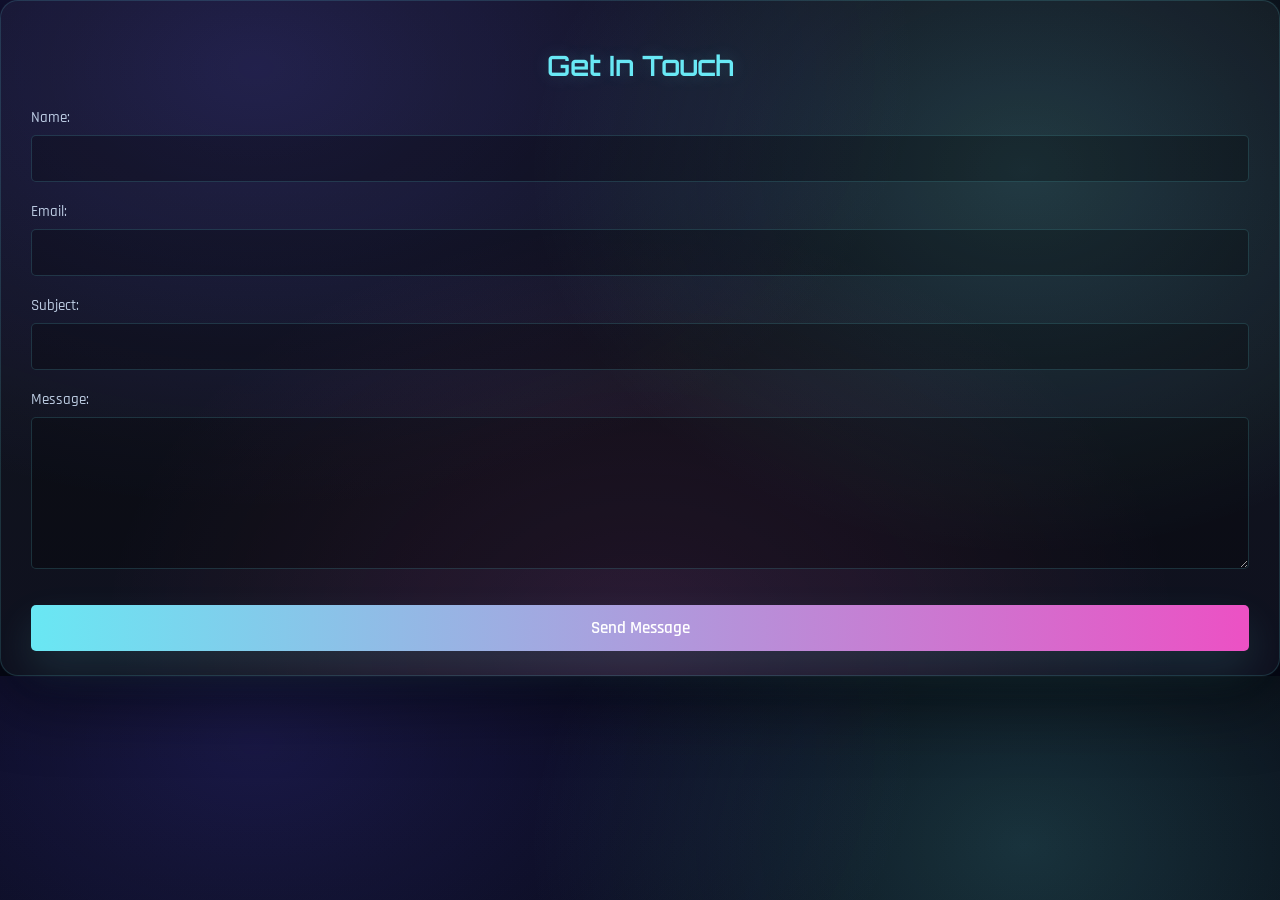
<file: contact.html>
<!DOCTYPE html>
<html lang="en">
<head>
    <meta charset="UTF-8">
    <meta name="viewport" content="width=device-width, initial-scale=1.0">
    <title>Contact Us</title>
    <link rel="stylesheet" href="style.css">   <link href="https://fonts.googleapis.com/css2?family=Orbitron:wght@400;500;600;700&family=Rajdhani:wght@300;400;500;600;700&display=swap" rel="stylesheet">

  <link rel="icon" type="image/x-icon" href="assets/img/favicon.ico">
  <link rel="icon" type="image/png" sizes="512x512" href="assets/img/favicon.png">
  <link rel="apple-touch-icon" href="assets/img/favicon.png">
</head>
<body>

    <div class="container">
        
        <h2>Get In Touch</h2>
        <form id="contact-form" action="https://formsubmit.co/sibusison.mvula@gmail.com" method="POST">
            <div class="form-group">
                <label for="name">Name:</label>
                <input type="text" id="name" name="name" required>
            </div>
            <div class="form-group">
                <label for="email">Email:</label>
                <input type="email" id="email" name="email" required>
            </div>
            <div class="form-group">
                <label for="subject">Subject:</label>
                <input type="text" id="subject" name="subject">
            </div>
            <div class="form-group">
                <label for="message">Message:</label>
                <textarea id="message" name="message" rows="6" required></textarea>
             </div>
            <button type="submit">Send Message</button>
            <input type="hidden" name="_captcha" value="false">
            <input type="hidden" name="_template" value="table">
        </form>
    </div>

    

  <script src="assets/js/theme-toggle.js"></script>
</body>

</html>
</file>
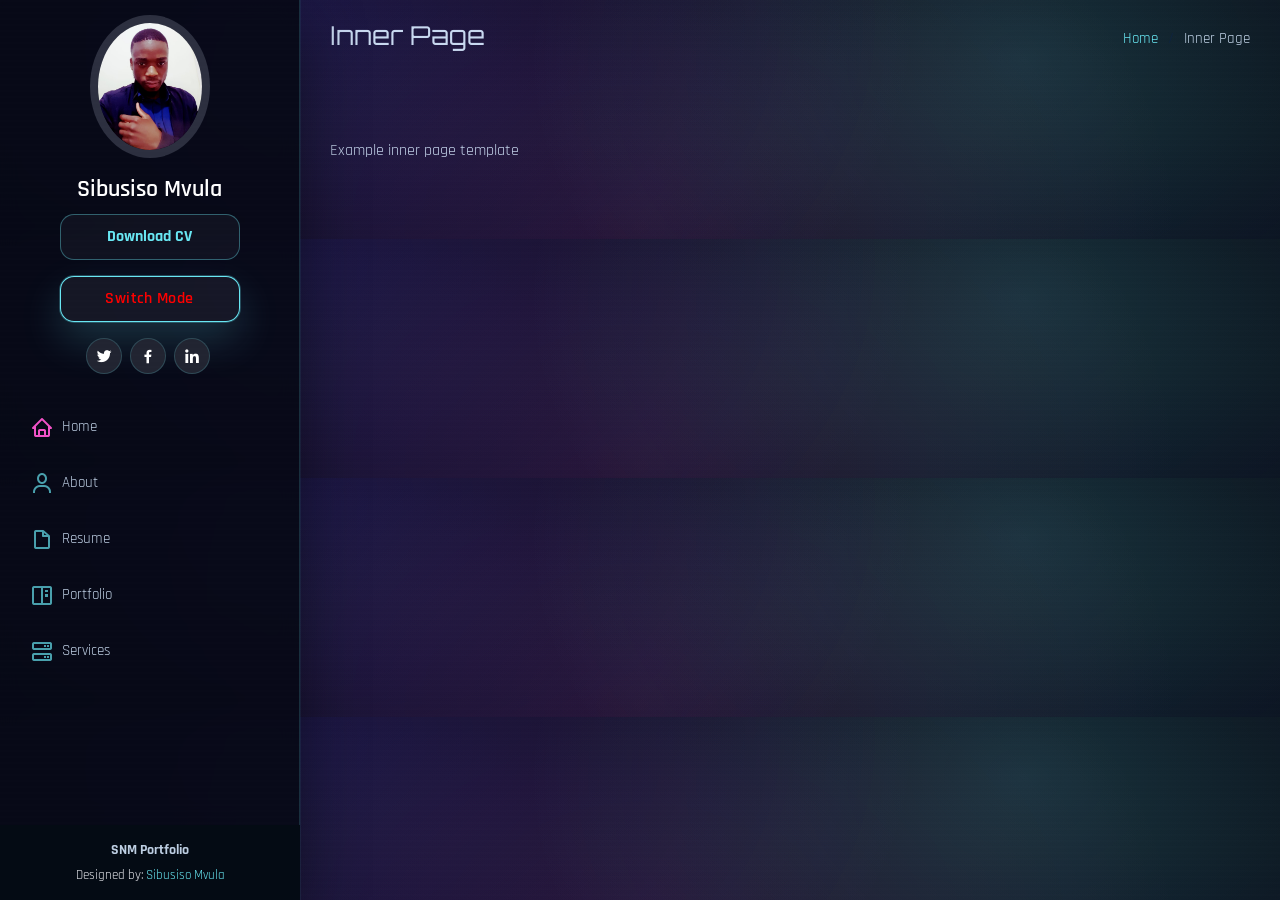
<file: inner-page.html>
<!DOCTYPE html>
<html lang="en">

<head>
  <meta charset="utf-8">
  <meta content="width=device-width, initial-scale=1.0" name="viewport">

  <title>SNM Portfolio</title>
  <meta content="" name="description">
  <meta content="" name="keywords">

  <!-- Favicons -->
  <!-- Google Fonts -->
  <link href="https://fonts.googleapis.com/css2?family=Orbitron:wght@400;500;600;700&family=Rajdhani:wght@300;400;500;600;700&display=swap" rel="stylesheet">
<!-- Vendor CSS Files -->
  <link href="assets/vendor/aos/aos.css" rel="stylesheet">
  <link href="assets/vendor/bootstrap/css/bootstrap.min.css" rel="stylesheet">
  <link href="assets/vendor/bootstrap-icons/bootstrap-icons.css" rel="stylesheet">
  <link href="assets/vendor/boxicons/css/boxicons.min.css" rel="stylesheet">
  <link href="assets/vendor/glightbox/css/glightbox.min.css" rel="stylesheet">
  <link href="assets/vendor/swiper/swiper-bundle.min.css" rel="stylesheet">

  <!-- Template Main CSS File -->
  <link href="assets/css/style.css" rel="stylesheet">

  <link rel="icon" type="image/x-icon" href="assets/img/favicon.ico">
  <link rel="icon" type="image/png" sizes="512x512" href="assets/img/favicon.png">
  <link rel="apple-touch-icon" href="assets/img/favicon.png">
</head>

<body>

  <!-- ======= Mobile nav toggle button ======= -->
  <i class="bi bi-list mobile-nav-toggle d-xl-none"></i>

  <!-- ======= Header ======= -->
  <header id="header">
    <div class="d-flex flex-column">

      <div class="profile">
        <img src="assets/img/profileg-img.jpg" alt="" class="img-fluid rounded-circle">
        <h1 class="text-light"><a href="index.html">Sibusiso Mvula</a></h1>

          <div class="cv-download-wrap">
            <a class="cv-download-btn" href="assets/docs/Sibusiso_Mvula_CV.pdf" download target="_blank" rel="noopener">Download CV</a>
          </div>

        <div class="mode-switch-inline text-center mt-3">
          <button id="modeToggle" class="mode-toggle" type="button" aria-label="Switch Mode">Switch Mode</button>
        </div>

        <div class="social-links mt-3 text-center">
          <a href="#" class="twitter"><i class="bx bxl-twitter"></i></a>
          <a href="#" class="facebook"><i class="bx bxl-facebook"></i></a>
          <a href="#" class="linkedin"><i class="bx bxl-linkedin"></i></a>
        </div>
      </div>

      <nav id="navbar" class="nav-menu navbar">
        <ul>
          <li><a href="#hero" class="nav-link scrollto active"><i class="bx bx-home"></i> <span>Home</span></a></li>
          <li><a href="#about" class="nav-link scrollto"><i class="bx bx-user"></i> <span>About</span></a></li>
          <li><a href="#resume" class="nav-link scrollto"><i class="bx bx-file-blank"></i> <span>Resume</span></a></li>
          <li><a href="#portfolio" class="nav-link scrollto"><i class="bx bx-book-content"></i> <span>Portfolio</span></a></li>
          <li><a href="#services" class="nav-link scrollto"><i class="bx bx-server"></i> <span>Services</span></a></li>
</ul>
      </nav><!-- .nav-menu -->
    </div>
  </header><!-- End Header -->

  <main id="main">

    <!-- ======= Breadcrumbs ======= -->
    <section class="breadcrumbs">
      <div class="container">

        <div class="d-flex justify-content-between align-items-center">
          <h2>Inner Page</h2>
          <ol>
            <li><a href="index.html">Home</a></li>
            <li>Inner Page</li>
          </ol>
        </div>

      </div>
    </section><!-- End Breadcrumbs -->

    <section class="inner-page">
      <div class="container">
        <p>
          Example inner page template
        </p>
      </div>
    </section>

  </main><!-- End #main -->

  <!-- ======= Footer ======= -->
  <footer id="footer">
    <div class="container">
      <div class="copyright">
        <strong><span>SNM Portfolio</span></strong>
      </div>
      <div class="credits">
        Designed by: <a href="https://www.linkedin.com/in/sibusiso-mvula-68759b144/">Sibusiso Mvula</a>
      </div>
    </div>
  </footer><!-- End  Footer -->

  <a href="#" class="back-to-top d-flex align-items-center justify-content-center"><i class="bi bi-arrow-up-short"></i></a>

  <!-- Vendor JS Files -->
  <script src="assets/vendor/purecounter/purecounter_vanilla.js"></script>
  <script src="assets/vendor/aos/aos.js"></script>
  <script src="assets/vendor/bootstrap/js/bootstrap.bundle.min.js"></script>
  <script src="assets/vendor/glightbox/js/glightbox.min.js"></script>
  <script src="assets/vendor/isotope-layout/isotope.pkgd.min.js"></script>
  <script src="assets/vendor/swiper/swiper-bundle.min.js"></script>
  <script src="assets/vendor/typed.js/typed.umd.js"></script>
  <script src="assets/vendor/waypoints/noframework.waypoints.js"></script>
<!-- Template Main JS File -->
  <script src="assets/js/theme-toggle.js"></script>
  <script src="assets/js/main.js"></script>

</body>

</html>
</file>
<file: assets/css/style.css>
@import url('https://fonts.googleapis.com/css2?family=Orbitron:wght@400;600;700&family=Rajdhani:wght@300;400;500;600;700&display=swap');

body, p, span, li, a, input, textarea, button {
  font-family: 'Rajdhani', sans-serif !important;
}

h1, h2, h3, h4, h5, h6, .logo, .nav-menu, .section-title {
  font-family: 'Orbitron', sans-serif !important;
}


/*--------------------------------------------------------------
# General
--------------------------------------------------------------*/
body {
  font-family: "Rajdhani", sans-serif;
  color: #272829;
}

a {
  color: #149ddd;
  text-decoration: none;
}

a:hover {
  color: #37b3ed;
  text-decoration: none;
}

h1,
h2,
h3,
h4,
h5,
h6 {
  font-family: "Orbitron", sans-serif;
}

/*--------------------------------------------------------------
# Back to top button
--------------------------------------------------------------*/
.back-to-top {
  position: fixed;
  visibility: hidden;
  opacity: 0;
  right: 15px;
  bottom: 15px;
  z-index: 996;
  background: #149ddd;
  width: 40px;
  height: 40px;
  border-radius: 50px;
  transition: all 0.4s;
}

.back-to-top i {
  font-size: 28px;
  color: #fff;
  line-height: 0;
}

.back-to-top:hover {
  background: #2eafec;
  color: #fff;
}

.back-to-top.active {
  visibility: visible;
  opacity: 1;
}

/*--------------------------------------------------------------
# Header
--------------------------------------------------------------*/
#header {
  position: fixed;
  top: 0;
  left: 0;
  bottom: 0;
  width: 300px;
  transition: all ease-in-out 0.5s;
  z-index: 9997;
  transition: all 0.5s;
  padding: 0 15px;
  background: #040b14;
  overflow-y: auto;
}

#header .profile img {
  margin: 15px auto;
  display: block;
  width: 120px;
  border: 8px solid #2c2f3f;
}

#header .profile h1 {
  font-size: 24px;
  margin: 0;
  padding: 0;
  font-weight: 600;
  -moz-text-align-last: center;
  text-align-last: center;
  font-family: "Poppins", sans-serif;
}

#header .profile h1 a,
#header .profile h1 a:hover {
  color: #fff;
  text-decoration: none;
}

#header .profile .social-links a {
  font-size: 18px;
  display: inline-block;
  background: #212431;
  color: #fff;
  line-height: 1;
  padding: 8px 0;
  margin-right: 4px;
  border-radius: 50%;
  text-align: center;
  width: 36px;
  height: 36px;
  transition: 0.3s;
}

#header .profile .social-links a:hover {
  background: #149ddd;
  color: #fff;
  text-decoration: none;
}

#main {
  margin-left: 300px;
}

.container,
.container-fluid {
  padding-left: 30px;
  padding-right: 30px;
}

@media (max-width: 1199px) {
  #header {
    left: -300px;
  }

  #main {
    margin-left: 0;
  }

  .container,
  .container-fluid {
    padding-left: 12px;
    padding-right: 12px;
  }
}

/*--------------------------------------------------------------
# Navigation Menu
--------------------------------------------------------------*/
/* Desktop Navigation */
.nav-menu {
  padding: 30px 0 0 0;
}

.nav-menu * {
  margin: 0;
  padding: 0;
  list-style: none;
}

.nav-menu>ul>li {
  position: relative;
  white-space: nowrap;
}

.nav-menu a,
.nav-menu a:focus {
  display: flex;
  align-items: center;
  color: #a8a9b4;
  padding: 12px 15px;
  margin-bottom: 8px;
  transition: 0.3s;
  font-size: 15px;
}

.nav-menu a i,
.nav-menu a:focus i {
  font-size: 24px;
  padding-right: 8px;
  color: #6f7180;
}

.nav-menu a:hover,
.nav-menu .active,
.nav-menu .active:focus,
.nav-menu li:hover>a {
  text-decoration: none;
  color: #fff;
}

.nav-menu a:hover i,
.nav-menu .active i,
.nav-menu .active:focus i,
.nav-menu li:hover>a i {
  color: #149ddd;
}

/* Mobile Navigation */
.mobile-nav-toggle {
  position: fixed;
  right: 15px;
  top: 15px;
  z-index: 9998;
  border: 0;
  font-size: 24px;
  transition: all 0.4s;
  outline: none !important;
  background-color: #149ddd;
  color: #fff;
  width: 40px;
  height: 40px;
  display: inline-flex;
  align-items: center;
  justify-content: center;
  line-height: 0;
  border-radius: 50px;
  cursor: pointer;
}

.mobile-nav-active {
  overflow: hidden;
}

.mobile-nav-active #header {
  left: 0;
}

/*--------------------------------------------------------------
# Hero Section
--------------------------------------------------------------*/
#hero {
  width: 100%;
  height: 100vh;
  background-size: cover;
}

#hero:before {
  content: "";
  background: rgba(5, 13, 24, 0.3);
  position: absolute;
  bottom: 0;
  top: 0;
  left: 0;
  right: 0;
  z-index: 1;
}

#hero .hero-container {
  position: relative;
  z-index: 2;
  min-width: 300px;
}

#hero h1 {
  margin: 0 0 10px 0;
  font-size: 64px;
  font-weight: 700;
  line-height: 56px;
  color: #fff;
}

#hero p {
  color: #fff;
  margin-bottom: 50px;
  font-size: 26px;
  font-family: "Poppins", sans-serif;
}

#hero p span {
  color: #fff;
  padding-bottom: 4px;
  letter-spacing: 1px;
  border-bottom: 3px solid #149ddd;
}

@media (min-width: 1024px) {
  #hero {
    background-attachment: fixed;
  }
}

@media (max-width: 768px) {
  #hero h1 {
    font-size: 28px;
    line-height: 36px;
  }

  #hero h2 {
    font-size: 18px;
    line-height: 24px;
    margin-bottom: 30px;
  }
}

/*--------------------------------------------------------------
# Sections General
--------------------------------------------------------------*/
section {
  padding: 60px 0;
  overflow: hidden;
}

.section-bg {
  background: #f5f8fd;
}

.section-title {
  padding-bottom: 30px;
}

.section-title h2 {
  font-size: 32px;
  font-weight: bold;
  margin-bottom: 20px;
  padding-bottom: 20px;
  position: relative;
  color: #173b6c;
}

.section-title h2::after {
  content: "";
  position: absolute;
  display: block;
  width: 50px;
  height: 3px;
  background: #149ddd;
  bottom: 0;
  left: 0;
}

.section-title p {
  margin-bottom: 0;
}

/*--------------------------------------------------------------
# About
--------------------------------------------------------------*/
.about .content h3 {
  font-weight: 700;
  font-size: 26px;
  color: #173b6c;
}

.about .content ul {
  list-style: none;
  padding: 0;
}

.about .content ul li {
  margin-bottom: 20px;
  display: flex;
  align-items: center;
}

.about .content ul strong {
  margin-right: 10px;
}

.about .content ul i {
  font-size: 16px;
  margin-right: 5px;
  color: #149ddd;
  line-height: 0;
  transition: 0.5s;
}

.about .content ul li:hover i {
  background: #149ddd;
  color: #fff;
  padding: 6px;
  border-radius: 50%;
}

.about .content p:last-child {
  margin-bottom: 0;
}

.about .content {
  transition: 0.3s;
  padding: 15px;
  border-radius: 8px;
}

.about .content:hover {
  box-shadow: 0 10px 30px rgba(0,0,0,0.08);
  background: rgba(255,255,255,0.5);
}

.about .col-lg-4 img {
  transition: 0.3s;
  border-radius: 8px;
}

.about .col-lg-4 img:hover {
  transform: scale(1.02);
  box-shadow: 0 10px 30px rgba(0,0,0,0.15);
}

/*--------------------------------------------------------------
# 
--------------------------------------------------------------*/
.facts {
  padding-bottom: 30px;
}

.facts .count-box {
  padding: 30px;
  width: 100%;
}

.facts .count-box i {
  display: block;
  font-size: 44px;
  color: #149ddd;
  float: left;
  line-height: 0;
}

.facts .count-box span {
  font-size: 48px;
  line-height: 40px;
  display: block;
  font-weight: 700;
  color: #050d18;
  margin-left: 60px;
}

.facts .count-box p {
  padding: 15px 0 0 0;
  margin: 0 0 0 60px;
  font-family: "Orbitron", sans-serif;
  font-size: 14px;
  color: #122f57;
}

.facts .count-box a {
  font-weight: 600;
  display: block;
  margin-top: 20px;
  color: #122f57;
  font-size: 15px;
  font-family: "Poppins", sans-serif;
  transition: ease-in-out 0.3s;
}

.facts .count-box a:hover {
  color: #1f5297;
}

/*--------------------------------------------------------------
# skills
--------------------------------------------------------------*/
.skills .progress {
  height: 60px;
  display: block;
  background: none;
  border-radius: 0;
}

.skills .progress .skill {
  padding: 0;
  margin: 0 0 6px 0;
  text-transform: uppercase;
  display: block;
  font-weight: 600;
  font-family: "Poppins", sans-serif;
  color: #050d18;
}

.skills .progress .skill .val {
  float: right;
  font-style: normal;
}

.skills .progress-bar-wrap {
  background: #dce8f8;
  height: 10px;
}

.skills .progress-bar {
  width: 1px;
  height: 10px;
  transition: 0.9s;
  background-color: #149ddd;
}

/*--------------------------------------------------------------
# Resume
--------------------------------------------------------------*/
.resume .resume-title {
  font-size: 26px;
  font-weight: 700;
  margin-top: 20px;
  margin-bottom: 20px;
  color: #050d18;
}

.resume .resume-item {
  padding: 0 0 20px 20px;
  margin-top: -2px;
  border-left: 2px solid #1f5297;
  position: relative;
}

.resume .resume-item h4 {
  line-height: 18px;
  font-size: 18px;
  font-weight: 600;
  text-transform: uppercase;
  font-family: "Poppins", sans-serif;
  color: #050d18;
  margin-bottom: 10px;
}

.resume .resume-item h5 {
  font-size: 16px;
  background: #e4edf9;
  padding: 5px 15px;
  display: inline-block;
  font-weight: 600;
  margin-bottom: 10px;
}

.resume .resume-item ul {
  padding-left: 20px;
}

.resume .resume-item ul li {
  padding-bottom: 10px;
}

.resume .resume-item:last-child {
  padding-bottom: 0;
}

.resume .resume-item::before {
  content: "";
  position: absolute;
  width: 16px;
  height: 16px;
  border-radius: 50px;
  left: -9px;
  top: 0;
  background: #fff;
  border: 2px solid #1f5297;
}

.resume .resume-item {
  transition: 0.3s;
  border-radius: 8px;
  padding-right: 15px;
}

.resume .resume-item:hover {
  box-shadow: 0 8px 25px rgba(0,0,0,0.08);
  background: rgba(255,255,255,0.5);
  border-left-color: #149ddd;
}

/*--------------------------------------------------------------
# Portfolio
--------------------------------------------------------------*/
.portfolio .portfolio-item {
  margin-bottom: 30px;
}

.portfolio #portfolio-flters {
  padding: 0;
  margin: 0 auto 35px auto;
  list-style: none;
  text-align: center;
  background: #fff;
  border-radius: 50px;
  padding: 2px 15px;
}

.portfolio #portfolio-flters li {
  cursor: pointer;
  display: inline-block;
  padding: 10px 15px 8px 15px;
  font-size: 14px;
  font-weight: 600;
  line-height: 1;
  text-transform: uppercase;
  color: #272829;
  margin-bottom: 5px;
  transition: all 0.3s ease-in-out;
}

.portfolio #portfolio-flters li:hover,
.portfolio #portfolio-flters li.filter-active {
  color: #149ddd;
}

.portfolio #portfolio-flters li:last-child {
  margin-right: 0;
}

/* Sci-Fi Mode Portfolio Filter Bar */
body.scifi-mode .portfolio #portfolio-flters {
  background: rgba(0, 10, 25, 0.9);
  border: 1px solid rgba(110,243,255,0.25);
  box-shadow: 0 0 20px rgba(110,243,255,0.15);
}

body.scifi-mode .portfolio #portfolio-flters li {
  color: rgba(215,233,255,0.9);
}

body.scifi-mode .portfolio #portfolio-flters li.filter-active {
  color: rgba(110,243,255,1);
}

.portfolio .portfolio-wrap {
  transition: 0.3s;
  position: relative;
  overflow: hidden;
  z-index: 1;
}

.portfolio .portfolio-wrap::before {
  content: "";
  background: rgba(255, 255, 255, 0.5);
  position: absolute;
  left: 0;
  right: 0;
  top: 0;
  bottom: 0;
  transition: all ease-in-out 0.3s;
  z-index: 2;
  opacity: 0;
}

.portfolio .portfolio-wrap .portfolio-links {
  opacity: 1;
  left: 0;
  right: 0;
  bottom: -60px;
  z-index: 3;
  position: absolute;
  transition: all ease-in-out 0.3s;
  display: flex;
  justify-content: center;
}

.portfolio .portfolio-wrap .portfolio-links a {
  color: #fff;
  font-size: 28px;
  text-align: center;
  background: rgba(20, 157, 221, 0.75);
  transition: 0.3s;
  width: 50%;
}

.portfolio .portfolio-wrap .portfolio-links a:hover {
  background: rgba(20, 157, 221, 0.95);
}

.portfolio .portfolio-wrap .portfolio-links a+a {
  border-left: 1px solid #37b3ed;
}

.portfolio .portfolio-wrap:hover::before {
  top: 0;
  left: 0;
  right: 0;
  bottom: 0;
  opacity: 1;
}

.portfolio .portfolio-wrap:hover .portfolio-links {
  opacity: 1;
  bottom: 0;
}

/*--------------------------------------------------------------
# Portfolio Details
--------------------------------------------------------------*/
.portfolio-details {
  padding-top: 40px;
}

.portfolio-details .portfolio-details-slider img {
  width: 100%;
}

.portfolio-details .portfolio-details-slider .swiper-pagination {
  margin-top: 20px;
  position: relative;
}

.portfolio-details .portfolio-details-slider .swiper-pagination .swiper-pagination-bullet {
  width: 12px;
  height: 12px;
  background-color: #fff;
  opacity: 1;
  border: 1px solid #149ddd;
}

.portfolio-details .portfolio-details-slider .swiper-pagination .swiper-pagination-bullet-active {
  background-color: #149ddd;
}

.portfolio-details .portfolio-info {
  padding: 30px;
  box-shadow: 0px 0 30px rgba(5, 13, 24, 0.08);
}

.portfolio-details .portfolio-info h3 {
  font-size: 22px;
  font-weight: 700;
  margin-bottom: 20px;
  padding-bottom: 20px;
  border-bottom: 1px solid #eee;
}

.portfolio-details .portfolio-info ul {
  list-style: none;
  padding: 0;
  font-size: 15px;
}

.portfolio-details .portfolio-info ul li+li {
  margin-top: 10px;
}

.portfolio-details .portfolio-description {
  padding-top: 30px;
}

.portfolio-details .portfolio-description h2 {
  font-size: 26px;
  font-weight: 700;
  margin-bottom: 20px;
}

.portfolio-details .portfolio-description p {
  padding: 0;
}

/*--------------------------------------------------------------
# Services
--------------------------------------------------------------*/
.services .icon-box {
  margin-bottom: 20px;
}

.services .icon {
  float: left;
  display: flex;
  align-items: center;
  justify-content: center;
  width: 54px;
  height: 54px;
  background: #149ddd;
  border-radius: 50%;
  transition: 0.5s;
  border: 1px solid #149ddd;
}

.services .icon i {
  color: #fff;
  font-size: 24px;
  line-height: 0;
}

.services .icon-box:hover .icon {
  background: #fff;
}

.services .icon-box:hover .icon i {
  color: #149ddd;
}

.services .title {
  margin-left: 80px;
  font-weight: 700;
  margin-bottom: 15px;
  font-size: 18px;
}

.services .title a {
  color: #343a40;
}

.services .title a:hover {
  color: #149ddd;
}

.services .description {
  margin-left: 80px;
  line-height: 24px;
  font-size: 14px;
}



/*--------------------------------------------------------------
# Contact
--------------------------------------------------------------*/
.contact {
  padding-bottom: 130px;
}

.contact .info {
  padding: 30px;
  background: #fff;
  width: 100%;
  box-shadow: 0 0 24px 0 rgba(0, 0, 0, 0.12);
}

.contact .info i {
  font-size: 20px;
  color: #149ddd;
  float: left;
  width: 44px;
  height: 44px;
  background: #dff3fc;
  display: flex;
  justify-content: center;
  align-items: center;
  border-radius: 50px;
  transition: all 0.3s ease-in-out;
}

.contact .info h4 {
  padding: 0 0 0 60px;
  font-size: 22px;
  font-weight: 600;
  margin-bottom: 5px;
  color: #050d18;
}

.contact .info p {
  padding: 0 0 10px 60px;
  margin-bottom: 20px;
  font-size: 14px;
  color: #173b6c;
}

.contact .info .email p {
  padding-top: 5px;
}

.contact .info .social-links {
  padding-left: 60px;
}

.contact .info .social-links a {
  font-size: 18px;
  display: inline-block;
  background: #333;
  color: #fff;
  line-height: 1;
  padding: 8px 0;
  border-radius: 50%;
  text-align: center;
  width: 36px;
  height: 36px;
  transition: 0.3s;
  margin-right: 10px;
}

.contact .info .social-links a:hover {
  background: #149ddd;
  color: #fff;
}

.contact .info .email:hover i,
.contact .info .address:hover i,
.contact .info .phone:hover i {
  background: #149ddd;
  color: #fff;
}

.contact .info .address,
.contact .info .email,
.contact .info .phone {
  transition: 0.3s;
  padding: 10px;
  border-radius: 8px;
}

.contact .info .address:hover,
.contact .info .email:hover,
.contact .info .phone:hover {
  box-shadow: 0 8px 25px rgba(0,0,0,0.08);
  background: rgba(255,255,255,0.5);
}

.contact .php-email-form {
  width: 100%;
  padding: 30px;
  background: #fff;
  box-shadow: 0 0 24px 0 rgba(0, 0, 0, 0.12);
}

.contact .php-email-form .form-group {
  padding-bottom: 8px;
}

.contact .php-email-form .validate {
  display: none;
  color: red;
  margin: 0 0 15px 0;
  font-weight: 400;
  font-size: 13px;
}

.contact .php-email-form .error-message {
  display: none;
  color: #fff;
  background: #ed3c0d;
  text-align: left;
  padding: 15px;
  font-weight: 600;
}

.contact .php-email-form .error-message br+br {
  margin-top: 25px;
}

.contact .php-email-form .sent-message {
  display: none;
  color: #fff;
  background: #18d26e;
  text-align: center;
  padding: 15px;
  font-weight: 600;
}

.contact .php-email-form .loading {
  display: none;
  background: #fff;
  text-align: center;
  padding: 15px;
}

.contact .php-email-form .loading:before {
  content: "";
  display: inline-block;
  border-radius: 50%;
  width: 24px;
  height: 24px;
  margin: 0 10px -6px 0;
  border: 3px solid #18d26e;
  border-top-color: #eee;
  animation: animate-loading 1s linear infinite;
}

.contact .php-email-form .form-group {
  margin-bottom: 15px;
}

.contact .php-email-form label {
  padding-bottom: 8px;
}

.contact .php-email-form input,
.contact .php-email-form textarea {
  border-radius: 0;
  box-shadow: none;
  font-size: 14px;
}

.contact .php-email-form input {
  height: 44px;
}

.contact .php-email-form textarea {
  padding: 10px 15px;
}

.contact .php-email-form button[type=submit] {
  background: #149ddd;
  border: 0;
  padding: 10px 24px;
  color: #fff;
  transition: 0.4s;
  border-radius: 4px;
}

.contact .php-email-form button[type=submit]:hover {
  background: #37b3ed;
}

@keyframes animate-loading {
  0% {
    transform: rotate(0deg);
  }

  100% {
    transform: rotate(360deg);
  }
}

/*--------------------------------------------------------------
# Breadcrumbs
--------------------------------------------------------------*/
.breadcrumbs {
  padding: 20px 0;
  background: #f9f9f9;
}

.breadcrumbs h2 {
  font-size: 26px;
  font-weight: 300;
}

.breadcrumbs ol {
  display: flex;
  flex-wrap: wrap;
  list-style: none;
  padding: 0;
  margin: 0;
  font-size: 15px;
}

.breadcrumbs ol li+li {
  padding-left: 10px;
}

.breadcrumbs ol li+li::before {
  display: inline-block;
  padding-right: 10px;
  color: #0e2442;
  content: "/";
}

@media (max-width: 768px) {
  .breadcrumbs .d-flex {
    display: block !important;
  }

  .breadcrumbs ol {
    display: block;
  }

  .breadcrumbs ol li {
    display: inline-block;
  }
}

/*--------------------------------------------------------------
# Footer
--------------------------------------------------------------*/
#footer {
  padding: 15px;
  color: #f4f6fd;
  font-size: 14px;
  position: fixed;
  left: 0;
  bottom: 0;
  width: 300px;
  z-index: 9999;
  background: #040b14;
}

#footer .copyright {
  text-align: center;
}

#footer .credits {
  padding-top: 5px;
  text-align: center;
  font-size: 13px;
  color: #eaebf0;
}

@media (max-width: 1199px) {
  #footer {
    position: static;
    width: auto;
    padding-right: 20px 15px;
  }
}
/*--------------------------------------------------------------
# Theme toggle + Sci‑Fi Mode
--------------------------------------------------------------*/
.mode-switch-wrap{
  padding: 10px 15px 20px;
}

.mode-toggle{
  width: 100%;
  max-width: 170px;
  border: 1px solid rgba(20, 157, 221, 0.5);
  background: rgba(255, 255, 255, 0.06);
  color: red;
  padding: 10px 14px;
  border-radius: 14px;
  font-weight: 600;
  letter-spacing: 0.5px;
  transition: transform .2s ease, box-shadow .2s ease, border-color .2s ease, background .2s ease;
}

.mode-toggle:hover{
  transform: translateY(-1px);
  box-shadow: 0 10px 22px rgba(20, 157, 221, 0.18);
  border-color: rgba(20, 157, 221, 0.85);
}

.mode-toggle.is-on{
  border-color: rgba(110, 243, 255, 0.95);
  box-shadow: 0 0 0 1px rgba(110, 243, 255, 0.25), 0 18px 40px rgba(110, 243, 255, 0.18);
}

/* --- Sci‑Fi Mode (inspired by high-tech HUD / neon panels) --- */
body.scifi-mode{
  background:
    radial-gradient(1200px 800px at 20% 10%, rgba(94, 84, 255, 0.22), transparent 55%),
    radial-gradient(900px 700px at 80% 25%, rgba(110, 243, 255, 0.18), transparent 55%),
    radial-gradient(900px 700px at 50% 95%, rgba(255, 86, 210, 0.12), transparent 60%),
    linear-gradient(180deg, #050610 0%, #070a14 55%, #060816 100%);
  color: rgba(215, 233, 255, 0.92);
}

/* Ensure all text stays readable in Sci‑Fi mode (override any dark theme remnants) */
body.scifi-mode p,
body.scifi-mode span,
body.scifi-mode li,
body.scifi-mode small,
body.scifi-mode label,
body.scifi-mode .about .content p,
body.scifi-mode .about .content ul,
body.scifi-mode .about .content ul li,
body.scifi-mode .icon-box h4,
body.scifi-mode .icon-box p,
body.scifi-mode .resume .resume-item p,
body.scifi-mode .resume .resume-item ul,
body.scifi-mode .resume .resume-item ul li,
body.scifi-mode .portfolio .portfolio-wrap .portfolio-info h4,
body.scifi-mode .portfolio .portfolio-wrap .portfolio-info p,
body.scifi-mode .contact .info h4,
body.scifi-mode .contact .info p,
body.scifi-mode .contact .php-email-form .validate,
body.scifi-mode .contact .php-email-form .loading,
body.scifi-mode .contact .php-email-form .error-message,
body.scifi-mode .contact .php-email-form .sent-message{
  color: rgba(215, 233, 255, 0.88) !important;
}

/* Muted/secondary text */
body.scifi-mode .text-muted,
body.scifi-mode .portfolio .portfolio-wrap .portfolio-info{
  color: rgba(215, 233, 255, 0.78) !important;
}

body.scifi-mode a{ color: rgba(110, 243, 255, 0.95); }
body.scifi-mode a:hover{ color: rgba(255, 86, 210, 0.95); }

body.scifi-mode::before{
  content: "";
  pointer-events: none;
  position: fixed;
  inset: 0;
  background:
    repeating-linear-gradient(
      180deg,
      rgba(255,255,255,0.03) 0px,
      rgba(255,255,255,0.03) 1px,
      rgba(0,0,0,0) 3px,
      rgba(0,0,0,0) 6px
    );
  opacity: 0.22;
  mix-blend-mode: overlay;
  z-index: 9999;
}

/* Header / sidebar */
body.scifi-mode #header{
  background: rgba(6, 9, 20, 0.88);
  backdrop-filter: blur(10px);
  border-right: 1px solid rgba(110, 243, 255, 0.16);
  box-shadow: 0 0 0 1px rgba(110, 243, 255, 0.06), 0 18px 60px rgba(0,0,0,0.45);
}

body.scifi-mode .profile .social-links a{
  background: rgba(255,255,255,0.06);
  border: 1px solid rgba(110, 243, 255, 0.18);
}

body.scifi-mode .profile .social-links a:hover{
  box-shadow: 0 0 0 1px rgba(110, 243, 255, 0.25), 0 16px 32px rgba(110, 243, 255, 0.12);
}

/* Navigation */
body.scifi-mode .nav-menu a,
body.scifi-mode .nav-menu a:focus{
  color: rgba(215, 233, 255, 0.88);
}

body.scifi-mode .nav-menu a:hover,
body.scifi-mode .nav-menu .active,
body.scifi-mode .nav-menu li:hover>a{
  color: rgba(110, 243, 255, 0.98);
}

body.scifi-mode .nav-menu a i,
body.scifi-mode .nav-menu a:focus i{
  color: rgba(110, 243, 255, 0.65);
}

body.scifi-mode .nav-menu a:hover i,
body.scifi-mode .nav-menu .active i,
body.scifi-mode .nav-menu li:hover>a i{
  color: rgba(255, 86, 210, 0.95);
}

/* Sections + cards */
body.scifi-mode section{
  background: transparent;
}

body.scifi-mode .section-title h2{
  text-shadow: 0 0 18px rgba(110, 243, 255, 0.18);
}

body.scifi-mode .section-title h2::after{
  background: linear-gradient(90deg, rgba(110,243,255,0.9), rgba(255,86,210,0.9));
  box-shadow: 0 0 20px rgba(110, 243, 255, 0.18);
}

body.scifi-mode .about .content ul i,
body.scifi-mode .resume .resume-title,
body.scifi-mode .resume .resume-item h4{
  color: rgba(110, 243, 255, 0.95);
}

/* Panels */
body.scifi-mode .icon-box,
body.scifi-mode .resume .resume-item,
body.scifi-mode .portfolio-wrap,
body.scifi-mode .contact .info,
body.scifi-mode .contact .php-email-form,
body.scifi-mode .testimonials .testimonial-item{
  background: rgba(255,255,255,0.04);
  border: 1px solid rgba(110, 243, 255, 0.14);
  box-shadow: 0 0 0 1px rgba(255,255,255,0.02), 0 24px 70px rgba(0,0,0,0.45);
  border-radius: 18px;
}

body.scifi-mode .icon-box:hover{
  border-color: rgba(110, 243, 255, 0.35);
  box-shadow: 0 0 0 1px rgba(110, 243, 255, 0.16), 0 30px 90px rgba(110, 243, 255, 0.10);
}

/* Buttons */
body.scifi-mode .btn,
body.scifi-mode button,
body.scifi-mode input[type=submit]{
  border-radius: 14px;
}

body.scifi-mode .contact .php-email-form button[type=submit]{
  background: linear-gradient(90deg, rgba(110,243,255,0.95), rgba(255,86,210,0.92));
  box-shadow: 0 18px 40px rgba(110, 243, 255, 0.12);
}

body.scifi-mode .contact .php-email-form button[type=submit]:hover{
  box-shadow: 0 24px 60px rgba(255, 86, 210, 0.14);
}

/* Inputs */
body.scifi-mode input,
body.scifi-mode textarea{
  background: rgba(0,0,0,0.25) !important;
  color: rgba(215, 233, 255, 0.92) !important;
  border: 1px solid rgba(110, 243, 255, 0.16) !important;
}

body.scifi-mode input:focus,
body.scifi-mode textarea:focus{
  border-color: rgba(255, 86, 210, 0.65) !important;
  box-shadow: 0 0 0 3px rgba(255, 86, 210, 0.15) !important;
}

/* Hero */
body.scifi-mode #hero:before{
  background: rgba(6, 10, 24, 0.60);
}



/* Mode toggle placement under profile */
.mode-switch-inline .mode-toggle{width:100%;max-width:180px;}



/* --- Sci‑Fi Mode: fix light date badges / chips (Resume) --- */
body.scifi-mode .resume .resume-item h5{
  background: rgba(0,0,0,0.28) !important;
  color: rgba(215,233,255,0.95) !important;
  border: 1px solid rgba(110,243,255,0.20);
  box-shadow: 0 0 18px rgba(110,243,255,0.10);
  border-radius: 10px;
}

/* Ensure any small pill-like inline elements remain readable in Sci‑Fi mode */
body.scifi-mode .resume .resume-item ul li,
body.scifi-mode .resume .resume-item p,
body.scifi-mode .resume .resume-item em{
  color: rgba(215,233,255,0.88);
}


/*--------------------------------------------------------------
# Pricing Dashboard (Tabs)
--------------------------------------------------------------*/
.pricing-tabs{
  margin-top: 10px;
  border-bottom: 0;
  gap: 8px;
}

.pricing-tabs .nav-link{
  border: 1px solid rgba(20, 157, 221, 0.25);
  border-radius: 999px;
  padding: 10px 14px;
  font-weight: 700;
}

.pricing-tabs .nav-link.active{
  background: rgba(20, 157, 221, 0.10);
  border-color: rgba(20, 157, 221, 0.55);
}

.pricing-tab-content{
  margin-top: 18px;
}

.pricing-card h4{
  margin-bottom: 12px;
}

/* Pricing card icons (match Services style) */
#pricing .pricing-card .pricing-icon{
  float:left;
  display:flex;
  align-items:center;
  justify-content:center;
  width:54px;
  height:54px;
  background:#149ddd;
  border-radius:50%;
  transition:0.5s;
  border:1px solid #149ddd;
}
#pricing .pricing-card .pricing-icon i{
  color:#fff;
  font-size:24px;
  line-height:0;
}

#pricing .pricing-card:hover .pricing-icon {
  background: #fff;
}

#pricing .pricing-card:hover .pricing-icon i {
  color: #149ddd;
}
#pricing .pricing-card .pricing-body{
  margin-left:80px;
}
#pricing .pricing-card .pricing-body h4{
  margin-top:0;
}
body.scifi-mode #pricing .pricing-card .pricing-icon{
  background: rgba(110,243,255,0.14);
  border-color: rgba(110,243,255,0.45);
  box-shadow: 0 0 18px rgba(110,243,255,0.18);
}
body.scifi-mode #pricing .pricing-card .pricing-icon i{
  color: rgba(110,243,255,0.95);
}

.pricing-note{
  margin-bottom: 0;
}

/* --- Pricing cards: equal-size columns, expandable for longer content --- */
#pricing .row.g-4 > [class^="col"],
#pricing .row.g-4 > [class*=" col"]{
  display: flex;
}

#pricing .pricing-card{
  flex: 1 1 auto;
  height: 100%;
  display: flex;
  flex-direction: column;
  max-height: 200px;
  overflow: hidden;
  transition: max-height 0.5s ease;
  position: relative;
  cursor: pointer;
  padding: 20px 20px 10px;
  background: #fff;
  border-radius: 8px;
  box-shadow: 0 0 10px rgba(0,0,0,0.05);
}

#pricing .pricing-card.expanded{
  max-height: none;
  cursor: default;
}

#pricing .pricing-card .pricing-body{
  flex: 1 1 auto;
}

#pricing .pricing-card .pricing-fade{
  position: absolute;
  bottom: 0;
  left: 0;
  right: 0;
  height: 60px;
  background: linear-gradient(transparent, #fff);
  pointer-events: none;
  transition: opacity 0.3s ease;
}

body.scifi-mode #pricing .pricing-card .pricing-fade{
  background: linear-gradient(transparent, #050610);
}

#pricing .pricing-card.expanded .pricing-fade{
  opacity: 0;
}

#pricing .pricing-card .pricing-toggle{
  display: block;
  position: relative;
  z-index: 2;
  margin-top: 8px;
}

body.scifi-mode #pricing .pricing-card{
  background: rgba(255,255,255,0.04);
  border: 1px solid rgba(110, 243, 255, 0.14);
  box-shadow: 0 0 0 1px rgba(255,255,255,0.02), 0 24px 70px rgba(0,0,0,0.45);
  border-radius: 18px;
}

body.scifi-mode #pricing .pricing-card .pricing-toggle{
  color: rgba(110,243,255,0.9);
}

body.scifi-mode #pricing .pricing-card .pricing-toggle:hover{
  color: rgba(110,243,255,1);
}

/* CV Download button (sidebar) */
.cv-download-wrap{
  display: flex;
  justify-content: center;
  padding: 10px 0 0;
}

.cv-download-btn{
  display: inline-flex;
  align-items: center;
  justify-content: center;
  width: 100%;
  max-width: 180px;
  padding: 10px 14px;
  border-radius: 14px;
  font-weight: 700;
  border: 1px solid rgba(20, 157, 221, 0.55);
  background: rgba(255, 255, 255, 0.06);
  color: #fff;
  transition: transform .2s ease, box-shadow .2s ease, border-color .2s ease, background .2s ease;
}

.cv-download-btn:hover{
  transform: translateY(-1px);
  box-shadow: 0 10px 22px rgba(20, 157, 221, 0.18);
  border-color: rgba(20, 157, 221, 0.85);
  color: #fff;
}

/* Sci‑Fi mode styling for Pricing tabs */
body.scifi-mode .pricing-tabs .nav-link{
  background: rgba(255,255,255,0.04);
  border-color: rgba(110, 243, 255, 0.18);
  color: rgba(215,233,255,0.88);
}

body.scifi-mode .pricing-tabs .nav-link:hover{
  border-color: rgba(110, 243, 255, 0.35);
  box-shadow: 0 0 0 1px rgba(110, 243, 255, 0.10), 0 18px 40px rgba(110, 243, 255, 0.12);
}

body.scifi-mode .pricing-tabs .nav-link.active{
  background: rgba(0, 234, 255, 0.10);
  border-color: rgba(255, 86, 210, 0.45);
  color: rgba(110,243,255,0.98);
}

/* Sci‑Fi mode for CV button */
body.scifi-mode .cv-download-btn{
  border-color: rgba(110, 243, 255, 0.35);
  background: rgba(255,255,255,0.04);
}

body.scifi-mode .cv-download-btn:hover{
  box-shadow: 0 0 0 1px rgba(110, 243, 255, 0.12), 0 18px 40px rgba(255, 86, 210, 0.10);
}
</file>
<file: style.css>
@import url('https://fonts.googleapis.com/css2?family=Orbitron:wght@400;600;700&family=Rajdhani:wght@300;400;500;600;700&display=swap');

body, p, span, li, a, input, textarea, button {
  font-family: 'Rajdhani', sans-serif !important;
}

h1, h2, h3, h4, h5, h6, .logo, .nav-menu, .section-title {
  font-family: 'Orbitron', sans-serif !important;
}

/* General Body Styling */
body {
    font-family: 'Rajdhani', sans-serif;
    background-color: #f4f7f6; /* Light, calm background */
    display: flex;
    justify-content: center;
    align-items: center;
    margin: 0;
    color: #333;
}

/* Container for the form */
.container {
    background-color: #ffffff;
    padding: 24px 30px;
    border-radius: 10px;
    box-shadow: 0 8px 20px rgba(0, 0, 0, 0.1);
    text-align: center;
    width: 100%;
    max-width: 100%;
    box-sizing: border-box;
}

/* Form Heading */
h2 {
    color: #2c3e50; /* Dark, professional blue */
    margin-bottom: 25px;
    font-size: 28px;
    font-weight: 600;
}

/* Form Groups (for labels and inputs) */
.form-group {
    margin-bottom: 20px;
    text-align: left; /* Align labels and inputs to the left */
}

/* Labels */
label {
    display: block; /* Make label a block element for proper spacing */
    margin-bottom: 8px;
    font-weight: 500;
    color: #555;
    font-size: 15px;
}

/* Input Fields and Textarea */
input[type="text"],
input[type="email"],
textarea {
    width: 100%; /* Full width of its container */
    padding: 12px 15px;
    border: 1px solid #ccc;
    border-radius: 5px;
    box-sizing: border-box; /* Include padding and border in the element's total width and height */
    font-size: 16px;
    transition: border-color 0.3s ease-in-out, box-shadow 0.3s ease-in-out; /* Smooth transitions */
}

/* Placeholder Text Styling */
input::placeholder,
textarea::placeholder {
    color: #aaa;
}

/* Focus State for Inputs and Textarea */
input[type="text"]:focus,
input[type="email"]:focus,
textarea:focus {
    border-color: #3498db; /* Bright blue border on focus */
    box-shadow: 0 0 8px rgba(52, 152, 219, 0.5); /* Subtle glow */
    outline: none; /* Remove default outline */
}

/* Textarea Specific Styling */
textarea {
    resize: vertical; /* Allow vertical resizing only */
}

/* Submit Button */
button[type="submit"] {
    background-color: #2ecc71; /* Vibrant green */
    color: white;
    padding: 12px 25px;
    border: none;
    border-radius: 5px;
    cursor: pointer;
    font-size: 17px;
    font-weight: 600;
    transition: background-color 0.3s ease-in-out, transform 0.2s ease-in-out;
    width: 100%; /* Full width button */
    margin-top: 10px;
}

/* Hover State for Submit Button */
button[type="submit"]:hover {
    background-color: #27ae60; /* Darker green on hover */
    transform: translateY(-2px); /* Slight lift effect */
}

/* Active State for Submit Button (when clicked) */
button[type="submit"]:active {
    transform: translateY(0); /* Reset lift effect */
}

/* Futuristic heading font */
h1, h2, h3, h4, h5, h6 {
    font-family: 'Orbitron', sans-serif;
}

/*--------------------------------------------------------------
# Theme toggle + Sci‑Fi Mode (contact page)
--------------------------------------------------------------*/
.mode-toggle{
  width: 100%;
  border: 1px solid rgba(20, 157, 221, 0.55);
  background: rgba(255, 255, 255, 0.06);
  padding: 10px 14px;
  border-radius: 14px;
  font-weight: 600;
  letter-spacing: 0.5px;
  margin-bottom: 16px;
  transition: transform .2s ease, box-shadow .2s ease, border-color .2s ease;
}

.mode-toggle:hover{
  transform: translateY(-1px);
  box-shadow: 0 10px 22px rgba(20, 157, 221, 0.18);
  border-color: rgba(20, 157, 221, 0.9);
}

.mode-toggle.is-on{
  border-color: rgba(110, 243, 255, 0.95);
  box-shadow: 0 0 0 1px rgba(110, 243, 255, 0.25), 0 18px 40px rgba(110, 243, 255, 0.18);
}

body.scifi-mode{
  background:
    radial-gradient(1200px 800px at 20% 10%, rgba(94, 84, 255, 0.22), transparent 55%),
    radial-gradient(900px 700px at 80% 25%, rgba(110, 243, 255, 0.18), transparent 55%),
    radial-gradient(900px 700px at 50% 95%, rgba(255, 86, 210, 0.12), transparent 60%),
    linear-gradient(180deg, #050610 0%, #070a14 55%, #060816 100%);
  color: rgba(215, 233, 255, 0.92);
}

body.scifi-mode .container{
  background: rgba(255,255,255,0.04);
  border: 1px solid rgba(110, 243, 255, 0.14);
  box-shadow: 0 0 0 1px rgba(255,255,255,0.02), 0 24px 70px rgba(0,0,0,0.45);
  border-radius: 18px;
}

body.scifi-mode h2{
  color: rgba(110, 243, 255, 0.95);
  text-shadow: 0 0 18px rgba(110, 243, 255, 0.18);
}

body.scifi-mode label{ color: rgba(215, 233, 255, 0.85); }

body.scifi-mode input[type="text"],
body.scifi-mode input[type="email"],
body.scifi-mode textarea{
  background: rgba(0,0,0,0.25);
  color: rgba(215, 233, 255, 0.92);
  border: 1px solid rgba(110, 243, 255, 0.16);
}

body.scifi-mode button[type="submit"]{
  background: linear-gradient(90deg, rgba(110,243,255,0.95), rgba(255,86,210,0.92));
  box-shadow: 0 18px 40px rgba(110, 243, 255, 0.12);
}




/* Ensure Contact page returns to default look when Sci‑Fi mode is OFF */
body:not(.scifi-mode) input[type="text"],
body:not(.scifi-mode) input[type="email"],
body:not(.scifi-mode) textarea{
  background: #ffffff;
  color: #333333;
  border: 1px solid #cfd8dc;
}
</file>
